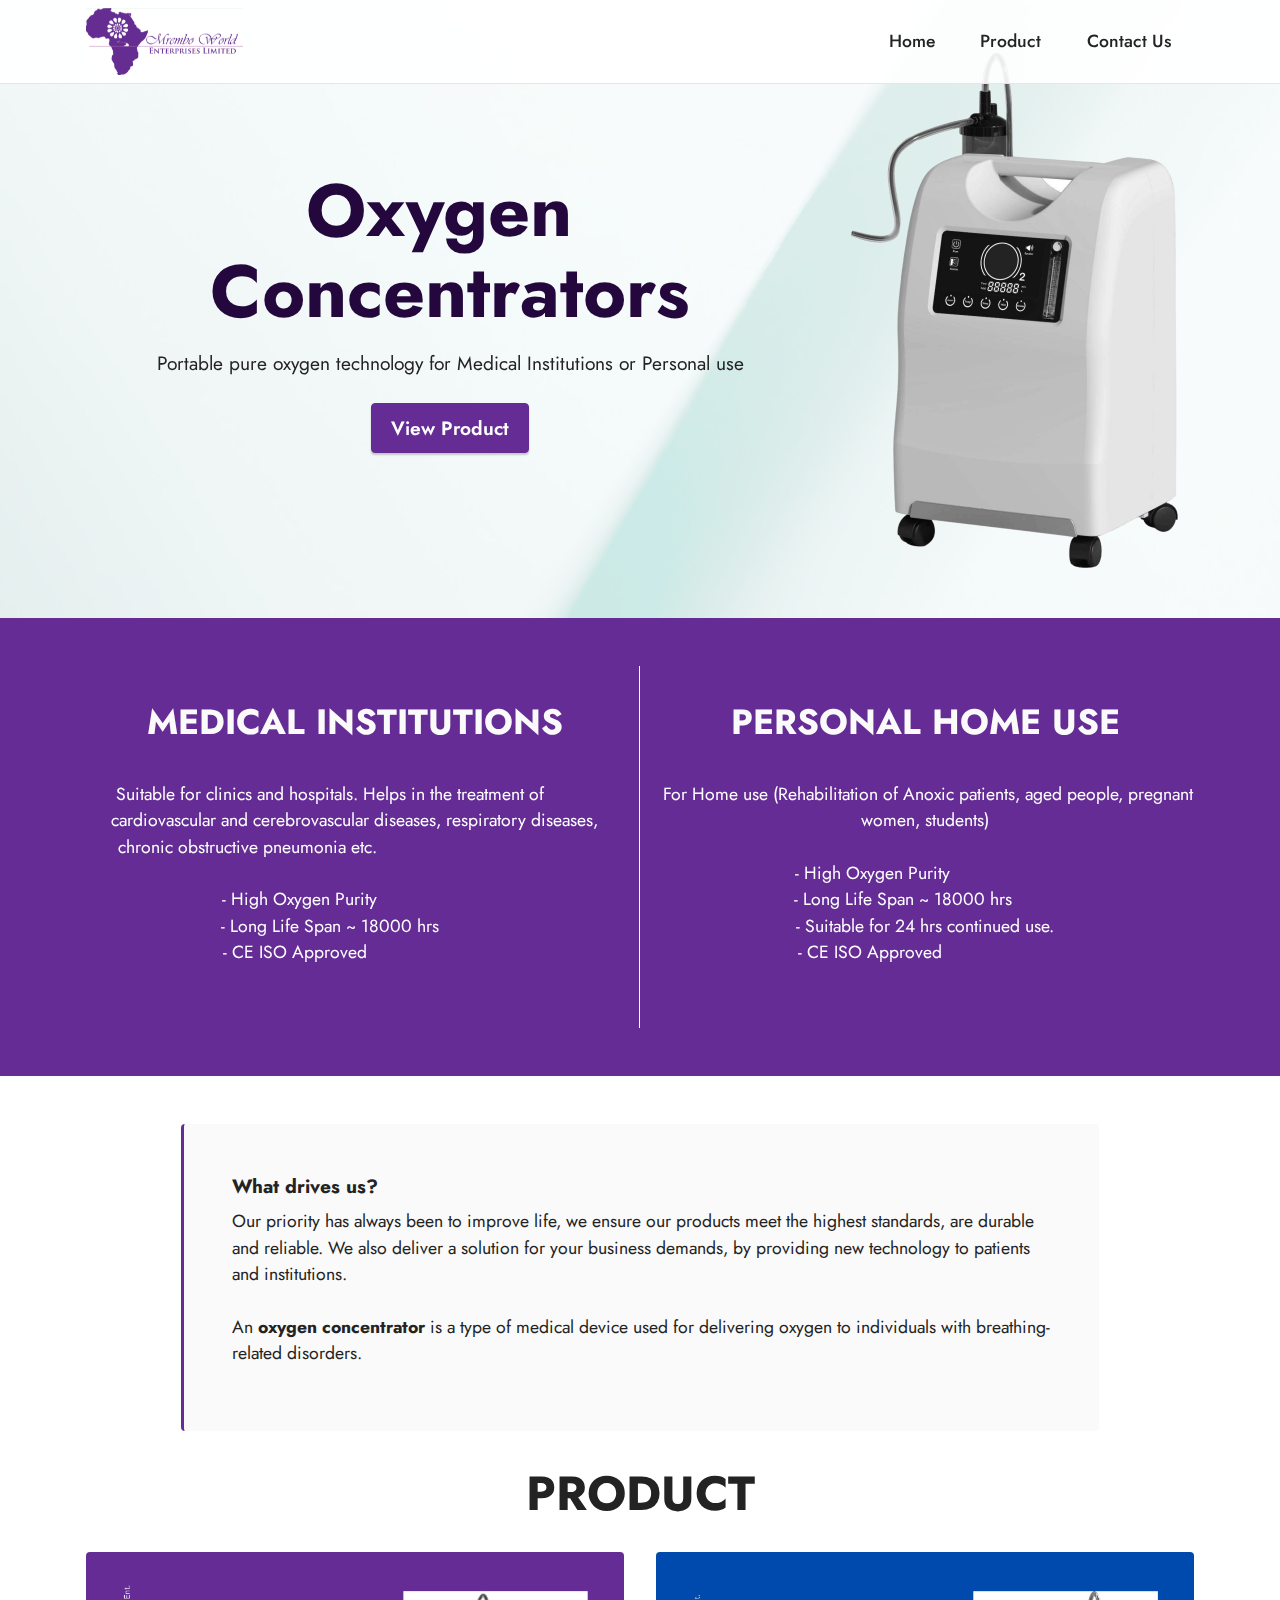
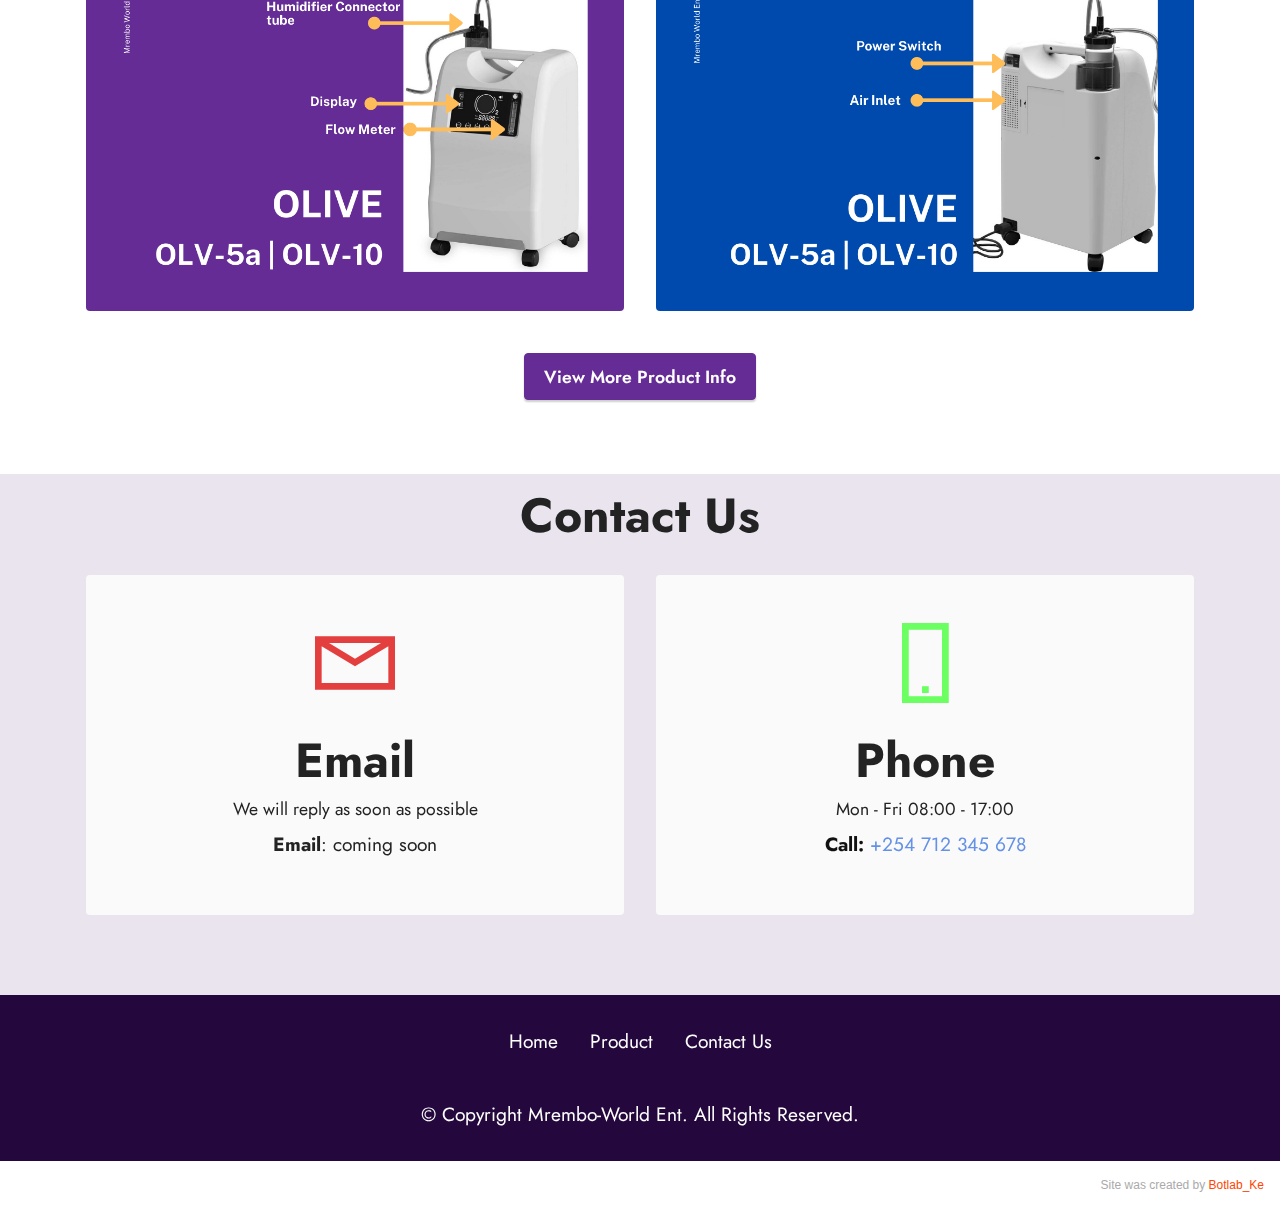
<file: index.html>
<!DOCTYPE html>
<html  >
<head>
  <meta charset="UTF-8">
  <meta http-equiv="X-UA-Compatible" content="IE=edge">
  <meta name="viewport" content="width=device-width, initial-scale=1, minimum-scale=1">
  <link rel="shortcut icon" href="assets/images/cropped-128x135.png" type="image/x-icon">
  <meta name="description" content="An oxygen concentrator is a type of medical device used for delivering oxygen to individuals with breathing-related disorders. Oxygen concentrators filter surrounding air, compressing it to the required density and then delivering purified medical grade oxygen into a pulse-dose delivery system or continuous stream system to the patient.">
  
  
  <title>Home</title>
  <link rel="stylesheet" href="assets/web/assets/mobirise-icons2/mobirise2.css">
  <link rel="stylesheet" href="assets/tether/tether.min.css">
  <link rel="stylesheet" href="assets/bootstrap/css/bootstrap.min.css">
  <link rel="stylesheet" href="assets/bootstrap/css/bootstrap-grid.min.css">
  <link rel="stylesheet" href="assets/bootstrap/css/bootstrap-reboot.min.css">
  <link rel="stylesheet" href="assets/dropdown/css/style.css">
  <link rel="stylesheet" href="assets/socicon/css/styles.css">
  <link rel="stylesheet" href="assets/theme/css/style.css">
  <link rel="preload" href="https://fonts.googleapis.com/css?family=Jost:100,200,300,400,500,600,700,800,900,100i,200i,300i,400i,500i,600i,700i,800i,900i&display=swap" as="style" onload="this.onload=null;this.rel='stylesheet'">
  <noscript><link rel="stylesheet" href="https://fonts.googleapis.com/css?family=Jost:100,200,300,400,500,600,700,800,900,100i,200i,300i,400i,500i,600i,700i,800i,900i&display=swap"></noscript>
  <link rel="preload" as="style" href="assets/mobirise/css/mbr-additional.css"><link rel="stylesheet" href="assets/mobirise/css/mbr-additional.css" type="text/css">
  
  
  
  
</head>
<body>
  
  <section class="menu cid-s48OLK6784" once="menu" id="menu1-h">
    
    <nav class="navbar navbar-dropdown navbar-fixed-top navbar-expand-lg">
        <div class="container">
            <div class="navbar-brand">
                <span class="navbar-logo">
                    <a href="index.html">
                        <img src="assets/images/full-1-284x121.png" alt="Mrembo Enterprise Ltd." style="height: 4.2rem;">
                    </a>
                </span>
                
            </div>
            <button class="navbar-toggler" type="button" data-toggle="collapse" data-target="#navbarSupportedContent" aria-controls="navbarNavAltMarkup" aria-expanded="false" aria-label="Toggle navigation">
                <div class="hamburger">
                    <span></span>
                    <span></span>
                    <span></span>
                    <span></span>
                </div>
            </button>
            <div class="collapse navbar-collapse" id="navbarSupportedContent">
                <ul class="navbar-nav nav-dropdown nav-right" data-app-modern-menu="true"><li class="nav-item"><a class="nav-link link text-black text-primary display-4" href="index.html">Home</a></li>
                    <li class="nav-item"><a class="nav-link link text-black text-primary display-4" href="product.html#features16-x">Product</a></li><li class="nav-item"><a class="nav-link link text-black text-primary display-4" href="index.html#contacts1-o">Contact Us</a></li></ul>
                
                
            </div>
        </div>
    </nav>

</section>
    <style>
        .image-wrapper{
/*            background:red;*/
            animation-duration: 5s;
            animation-delay: 2s;
              animation-iteration-count: infinite;
              animation-fill-mode: forwards;
              animation-timing-function: ease-in-out;
              animation-name: Float;
        }
        @keyframes Float {
          0% { transform: translateY(1%) translateZ(0); }
          25% { transform: translateY(0%) translateZ(0); }
          50% { transform: translateY(-1%) translateZ(0); }
          75% { transform: translateY(0%) translateZ(0); }
          100% { transform: translateY(1%) translateZ(0); }
        }
    </style>

<section class="header11 cid-sErMKy2Tt0 mbr-parallax-background" id="header11-k">

    

    <div class="mbr-overlay" style="opacity: 0.8; background-color: rgb(255, 255, 255);"></div>

    <div class="container">
        <div class="row justify-content-center">
            <div class="col-12 col-md-4 image-wrapper">
                <img class="w-100" src="assets/images/trans-696x1076.png" alt="Oxygen Concetrator">
            </div>
            <div class="col-12 col-md">
                <div class="text-wrapper text-center">
                    <h1 class="mbr-section-title mbr-fonts-style mb-3 display-1"><strong>Oxygen&nbsp;</strong><br><strong>Concentrators</strong></h1>
                    <p class="mbr-text mbr-fonts-style display-7">
                        Portable pure oxygen technology for Medical Institutions or Personal use</p>
                    <div class="mbr-section-btn mt-3"><a class="btn btn-secondary display-7" href="product.html">View Product</a></div>
                </div>
            </div>
        </div>
    </div>
</section>

<section class="info2 cid-sErMTEwjpS" id="info2-l">
    
    
    <div class="align-center container">
        <div class="row justify-content-center">
            <div class="card col-12 col-lg-6">
                <div class="wrapper">
                    <h3 class="mbr-section-title mb-4 mbr-fonts-style display-5"><strong>MEDICAL INSTITUTIONS</strong></h3>
                    <p class="mbr-text mb-4 mbr-fonts-style display-4">Suitable for clinics and hospitals. Helps in the treatment of&nbsp; &nbsp; &nbsp; &nbsp; &nbsp;&nbsp;<br>cardiovascular and cerebrovascular diseases, respiratory diseases, chronic obstructive pneumonia etc.&nbsp; &nbsp; &nbsp; &nbsp; &nbsp; &nbsp; &nbsp; &nbsp; &nbsp; &nbsp; &nbsp; &nbsp; &nbsp;&nbsp; &nbsp; &nbsp; &nbsp; &nbsp; &nbsp; &nbsp; &nbsp; &nbsp;&nbsp;<br><br>- High Oxygen Purity&nbsp; &nbsp; &nbsp; &nbsp; &nbsp; &nbsp; &nbsp; &nbsp; &nbsp; &nbsp; &nbsp;&nbsp;<br>- Long Life Span ~ 18000 hrs&nbsp; &nbsp; &nbsp; &nbsp; &nbsp;&nbsp;<br>- CE ISO Approved&nbsp; &nbsp; &nbsp; &nbsp; &nbsp; &nbsp; &nbsp; &nbsp; &nbsp; &nbsp; &nbsp; &nbsp;&nbsp;</p>
                    
                </div>
            </div>
            <div class="col-12 col-lg-6">
                <div class="wrapper">
                    <h3 class="mbr-section-title mbr-fonts-style mb-4 display-5">
                        <strong>PERSONAL HOME USE</strong></h3>
                    <p class="mbr-text mbr-fonts-style mb-4 display-4">&nbsp;For Home use (Rehabilitation of Anoxic patients, aged people, pregnant women, students)<br><br>- High Oxygen Purity&nbsp; &nbsp; &nbsp; &nbsp; &nbsp; &nbsp; &nbsp; &nbsp; &nbsp; &nbsp; &nbsp;<br>- Long Life Span ~ 18000 hrs&nbsp; &nbsp; &nbsp; &nbsp; &nbsp;<br>- Suitable for 24 hrs continued use.
<br>- CE ISO Approved&nbsp; &nbsp; &nbsp; &nbsp; &nbsp; &nbsp; &nbsp; &nbsp; &nbsp; &nbsp; &nbsp;&nbsp;</p>
                    
                </div>
            </div>
        </div>
    </div>
</section>

<section class="content7 cid-sErMVuG35n" id="content7-m">
    
    <div class="container">
        <div class="row justify-content-center">
            <div class="col-12 col-md-10">
                <blockquote>
                <h5 class="mbr-section-title mbr-fonts-style mb-2 display-7"><strong>What drives us?</strong></h5>
                <p class="mbr-text mbr-fonts-style display-4">Our priority has always been to improve life, we ensure our products meet the highest standards, are durable and reliable. We also deliver a solution for your business demands, by providing new technology to patients and institutions.<br><br>An <strong>oxygen concentrator</strong> is a type of medical device used for delivering oxygen to individuals with breathing-related disorders.<br></p></blockquote>
            </div>
        </div>
    </div>
</section>

<section class="gallery1 cid-sErZdyUBKr" id="gallery1-s">
    
    
    <div class="container">
        <div class="mbr-section-head">
            <h4 class="mbr-section-title mbr-fonts-style align-center mb-0 display-2"><strong>PRODUCT</strong></h4>
            
        </div>
        <div class="row mt-4">
            
            <div class="item features-image сol-12 col-md-6 col-lg-6 active">
                <div class="item-wrapper">
                    <div class="item-img">
                        <a href="product.html#features16-x"><img src="assets/images/1-1000x667.png" data-slide-to="0" alt=""></a>
                    </div>
                    
                    
                </div>
            </div><div class="item features-image сol-12 col-md-6 col-lg-6 active">
                <div class="item-wrapper">
                    <div class="item-img">
                        <a href="product.html#features16-x"><img src="assets/images/2-1000x667.png" data-slide-to="0" alt=""></a>
                    </div>
                    
                    
                </div>
            </div>
            
            
        </div>
    </div>
</section>

<section class="content11 cid-sEsSR4D3Dv" id="content11-t">
    
    <div class="container">
        <div class="row justify-content-center">
            <div class="col-md-12 col-lg-8">
                <div class="mbr-section-btn align-center"><a class="btn btn-secondary display-4" href="product.html">View More Product Info</a></div>
            </div>
        </div>
    </div>
</section>

<section class="contacts1 cid-sErN2ygzbW" id="contacts1-o">

    

    
    <div class="container">
        <div class="mbr-section-head">
            <h3 class="mbr-section-title mbr-fonts-style align-center mb-0 display-2">
                <strong>Contact Us</strong></h3>
            
        </div>
        <div class="row justify-content-center mt-4">
            <div class="card col-12 col-lg-6">
                <div class="card-wrapper">
                    <div class="card-box align-center">
                        <div class="image-wrapper">
                            <span class="mbr-iconfont mobi-mbri-letter mobi-mbri" style="color: rgb(228, 63, 63); fill: rgb(228, 63, 63);"></span>
                        </div>
                        <h4 class="card-title mbr-fonts-style mb-2 display-2">
                            <strong>Email</strong>
                        </h4>
                        <p class="mbr-text mbr-fonts-style mb-2 display-4">
                            We will reply as soon as possible</p>
                        <h5 class="link mbr-fonts-style display-7"><strong>Email</strong>: coming soon</h5>
                    </div>
                </div>
            </div>
            <div class="card col-12 col-lg-6">
                <div class="card-wrapper">
                    <div class="card-box align-center">
                        <div class="image-wrapper">
                            <span class="mbr-iconfont mobi-mbri-mobile-2 mobi-mbri" style="color: rgb(107, 255, 97); fill: rgb(107, 255, 97);"></span>
                        </div>
                        <h4 class="card-title mbr-fonts-style align-center mb-2 display-2">
                            <strong>Phone</strong>
                        </h4>
                        <p class="mbr-text mbr-fonts-style mb-2 display-4">
                            Mon - Fri 08:00 - 17:00</p>
                        <h5 class="link mbr-black mbr-fonts-style display-7">
                            <strong>Call:</strong> <a href="tel:+254712345678" class="text-primary">+254 712 345 678</a></h5>
                    </div>
                </div>
            </div>
        </div>
    </div>
</section>

<section class="footer3 cid-s48P1Icc8J" once="footers" id="footer3-i">

    

    

    <div class="container">
        <div class="media-container-row align-center mbr-white">
            <div class="row row-links">
                <ul class="foot-menu">
                    
                    
                    
                    
                    
                <li class="foot-menu-item mbr-fonts-style display-7">Home</li><li class="foot-menu-item mbr-fonts-style display-7">Product</li><li class="foot-menu-item mbr-fonts-style display-7">Contact Us</li></ul>
            </div>
            
            <div class="row row-copirayt">
                <p class="mbr-text mb-0 mbr-fonts-style mbr-white align-center display-7">
                    <br>© Copyright Mrembo-World Ent. All Rights Reserved.<br>
                </p>
            </div>
        </div>
    </div>
</section>
    <section style="background-color: #fff; font-family: -apple-system, BlinkMacSystemFont, 'Segoe UI', 'Roboto', 'Helvetica Neue', Arial, sans-serif; color:#aaa; font-size:12px; padding: 0; align-items: center; display: flex;"><a href="https://mobirise.site/b" style="flex: 1 1; height: 3rem; padding-left: 1rem;"></a><p style="flex: 0 0 auto; margin:0; padding-right:1rem;">Site was <a href="https://botlab.biz" style="color:#aaa;" target="_blank">created by <span style="color: orangered">Botlab_Ke</span></a></p></section>
    
    <script src="assets/web/assets/jquery/jquery.min.js"></script>  <script src="assets/popper/popper.min.js"></script>  <script src="assets/tether/tether.min.js"></script>  <script src="assets/bootstrap/js/bootstrap.min.js"></script>  <script src="assets/smoothscroll/smooth-scroll.js"></script>  <script src="assets/dropdown/js/nav-dropdown.js"></script>  <script src="assets/dropdown/js/navbar-dropdown.js"></script>  <script src="assets/touchswipe/jquery.touch-swipe.min.js"></script>  <script src="assets/parallax/jarallax.min.js"></script>  <script src="assets/theme/js/script.js"></script>  
  
  
</body>
</html>
</file>
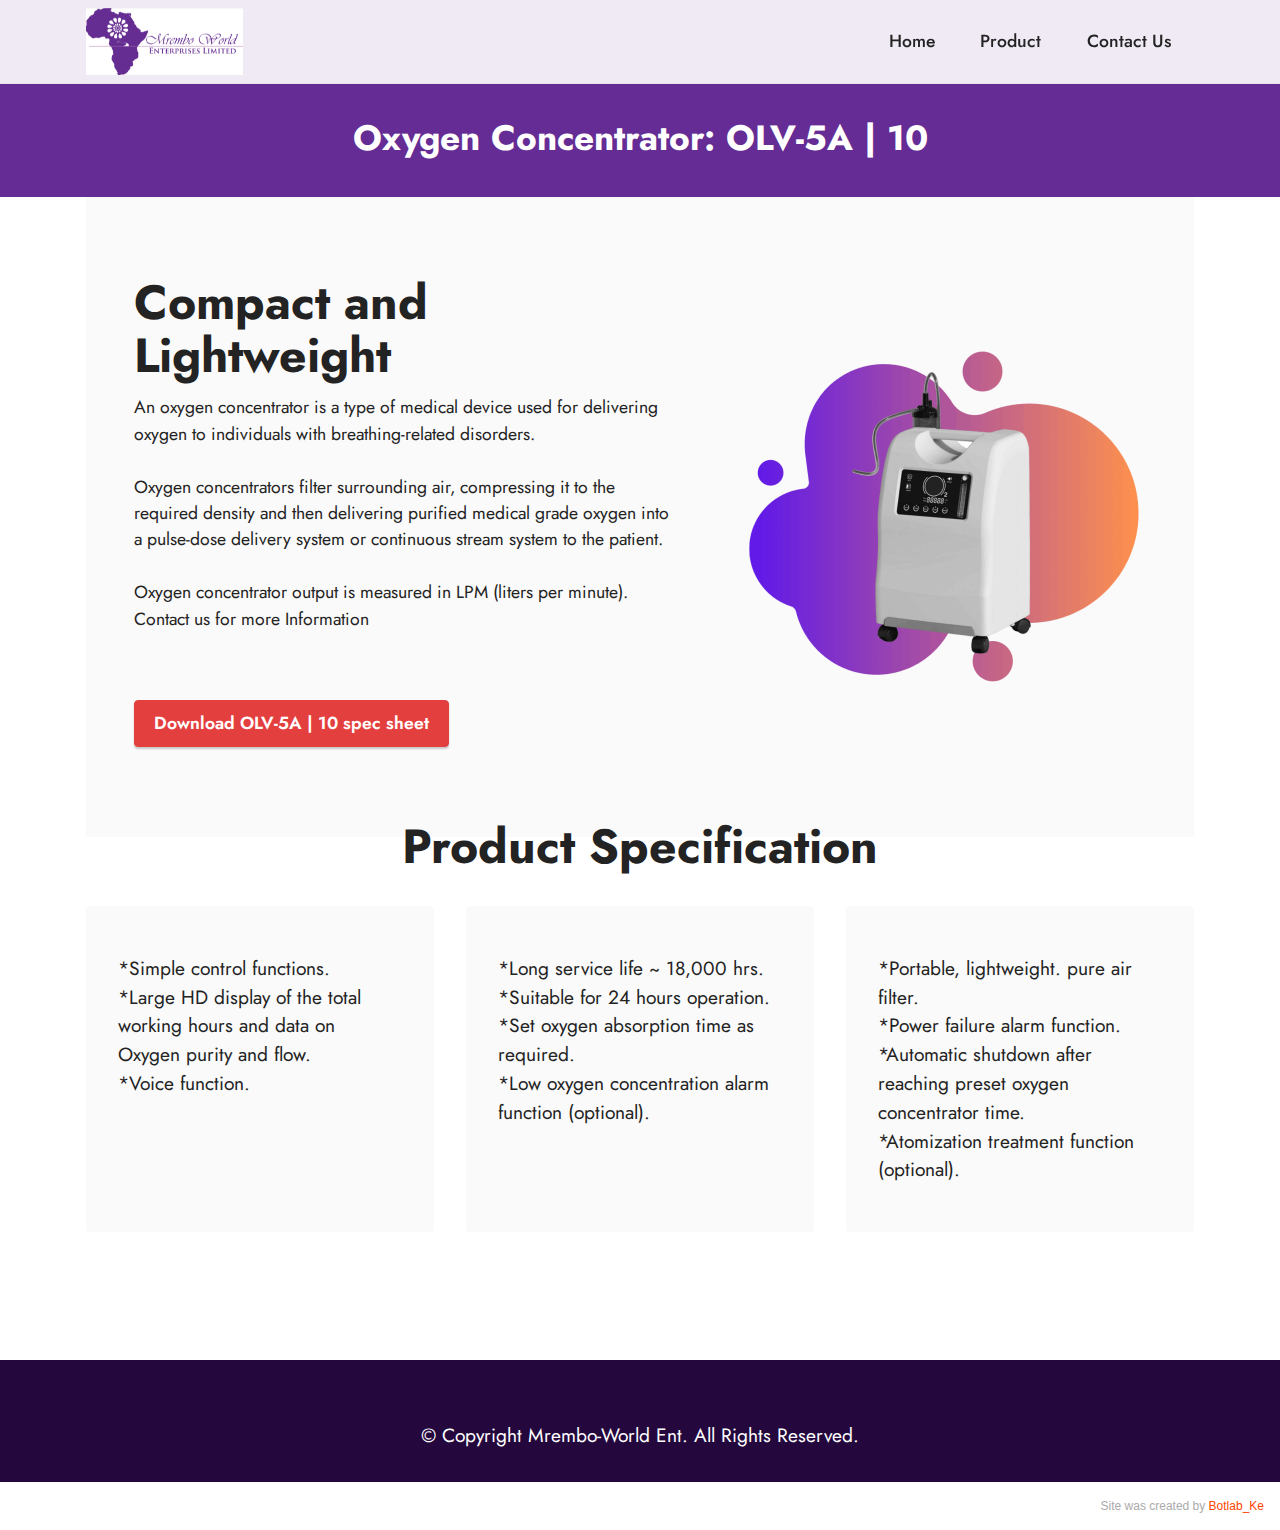
<file: product.html>
<!DOCTYPE html>
<html  >
<head>
  <meta charset="UTF-8">
  <meta http-equiv="X-UA-Compatible" content="IE=edge">
  <meta name="viewport" content="width=device-width, initial-scale=1, minimum-scale=1">
  <link rel="shortcut icon" href="assets/images/cropped-128x135.png" type="image/x-icon">
  <meta name="description" content="An oxygen concentrator is a type of medical device used for delivering oxygen to individuals with breathing-related disorders.Oxygen concentrators filter surrounding air, compressing it to the required density and then delivering purified medical grade oxygen into a pulse-dose delivery system or continuous stream system to the patient.">
  
  
  <title>product</title>
  <link rel="stylesheet" href="assets/tether/tether.min.css">
  <link rel="stylesheet" href="assets/bootstrap/css/bootstrap.min.css">
  <link rel="stylesheet" href="assets/bootstrap/css/bootstrap-grid.min.css">
  <link rel="stylesheet" href="assets/bootstrap/css/bootstrap-reboot.min.css">
  <link rel="stylesheet" href="assets/dropdown/css/style.css">
  <link rel="stylesheet" href="assets/socicon/css/styles.css">
  <link rel="stylesheet" href="assets/theme/css/style.css">
  <link rel="preload" href="https://fonts.googleapis.com/css?family=Jost:100,200,300,400,500,600,700,800,900,100i,200i,300i,400i,500i,600i,700i,800i,900i&display=swap" as="style" onload="this.onload=null;this.rel='stylesheet'">
  <noscript><link rel="stylesheet" href="https://fonts.googleapis.com/css?family=Jost:100,200,300,400,500,600,700,800,900,100i,200i,300i,400i,500i,600i,700i,800i,900i&display=swap"></noscript>
  <link rel="preload" as="style" href="assets/mobirise/css/mbr-additional.css"><link rel="stylesheet" href="assets/mobirise/css/mbr-additional.css" type="text/css">
  
  
  
  
</head>
<body>
  
  <section class="menu cid-s48OLK6784" once="menu" id="menu1-u">
    
    <nav class="navbar navbar-dropdown navbar-fixed-top navbar-expand-lg">
        <div class="container">
            <div class="navbar-brand">
                <span class="navbar-logo">
                    <a href="index.html">
                        <img src="assets/images/full-1-284x121.png" alt="Mrembo Enterprise Ltd." style="height: 4.2rem;">
                    </a>
                </span>
                
            </div>
            <button class="navbar-toggler" type="button" data-toggle="collapse" data-target="#navbarSupportedContent" aria-controls="navbarNavAltMarkup" aria-expanded="false" aria-label="Toggle navigation">
                <div class="hamburger">
                    <span></span>
                    <span></span>
                    <span></span>
                    <span></span>
                </div>
            </button>
            <div class="collapse navbar-collapse" id="navbarSupportedContent">
                <ul class="navbar-nav nav-dropdown nav-right" data-app-modern-menu="true"><li class="nav-item"><a class="nav-link link text-black text-primary display-4" href="index.html">Home</a></li>
                    <li class="nav-item"><a class="nav-link link text-black text-primary display-4" href="page1.html#features16-x">Product</a></li><li class="nav-item"><a class="nav-link link text-black text-primary display-4" href="index.html#contacts1-o">Contact Us</a></li></ul>
                
                
            </div>
        </div>
    </nav>

</section>

<section class="content4 cid-sEt36pTpYJ" id="content4-11">
    
    
    <div class="container">
        <div class="row justify-content-center">
            <div class="title col-md-12 col-lg-10">
                <h3 class="mbr-section-title mbr-fonts-style align-center mb-4 display-5">
                    <strong>Oxygen Concentrator: OLV-5A | 10</strong></h3>
                
                
            </div>
        </div>
    </div>
</section>

<section class="features15 cid-sEsY1irvNW" id="features16-x">

    

    
    <div class="container">
        <div class="content-wrapper">
            <div class="row align-items-center">
                <div class="col-12 col-lg">
                    <div class="text-wrapper">
                        <h6 class="card-title mbr-fonts-style display-2">
                            <strong>Compact and Lightweight</strong></h6>
                        <p class="mbr-text mbr-fonts-style mb-4 display-4">An oxygen concentrator is a type of medical device used for delivering oxygen to individuals with breathing-related disorders.&nbsp;<br><br>Oxygen concentrators filter surrounding air, compressing it to the required density and then delivering purified medical grade oxygen into a pulse-dose delivery system or continuous stream system to the patient.<br><br>Oxygen concentrator output is measured in LPM (liters per minute). Contact us for more Information<br><br></p>
                        <div class="mbr-section-btn mt-3"><a class="btn btn-danger display-4" target="_blank" href="assets/files/OLV-5A-OLV-10UserManualEnglish.pdf">Download OLV-5A | 10 spec sheet</a></div>
                    </div>
                </div>
                
    <style>
        .dexo{
/*            background:red;*/
            animation-duration: 5s;
            animation-delay: 1s;
              animation-iteration-count: infinite;
              animation-fill-mode: forwards;
              animation-timing-function: ease-in-out;
              animation-name: Float;
        }
        @keyframes Float {
          0% { transform: translateY(1%) translateZ(0); }
          25% { transform: translateY(0%) translateZ(0); }
          50% { transform: translateY(-1%) translateZ(0); }
          75% { transform: translateY(0%) translateZ(0); }
          100% { transform: translateY(1%) translateZ(0); }
        }
    </style>
                
                <div class="col-12 col-lg-5">
                    <div class="image-wrapper dexo">
                        <img src="assets/images/untitled-design-806x806.png" alt="Mrembo World">
                    </div>
                </div>
            </div>
        </div>
    </div>
</section>

<section class="features3 cid-sEsYmyYobn" id="features3-z">
    
    
    <div class="container" style="margin-top: -5%;">
        <div class="mbr-section-head">
            <h4 class="mbr-section-title mbr-fonts-style align-center mb-0 display-2">
                <strong>Product Specification</strong></h4>
            
        </div>
        <div class="row mt-4">
            <div class="item features-image сol-12 col-md-6 col-lg-4 active">
                <div class="item-wrapper">
<!--
                    <div class="item-img">
                        <img src="assets/images/untitled-design-806x806.png" alt="" data-slide-to="0">
                    </div>
-->
                    <div class="item-content">
                        
                        
                        <p class="mbr-text mbr-fonts-style mt-3 display-7">*Simple control functions.<br>*Large HD display of the total working hours and data on Oxygen purity and flow.<br>*Voice function.</p>
                    </div>
                    
                </div>
            </div><div class="item features-image сol-12 col-md-6 col-lg-4">
                <div class="item-wrapper">
<!--
                    <div class="item-img">
                        <img src="assets/images/untitled-design-806x806.png" alt="" data-slide-to="1">
                    </div>
-->
                    <div class="item-content">
                        
                        
                        <p class="mbr-text mbr-fonts-style mt-3 display-7">*Long service life ~ 18,000 hrs.<br>*Suitable for 24 hours operation.<br>*Set oxygen absorption time as required.<br>*Low oxygen concentration alarm function (optional).<br></p>
                    </div>
                    
                </div>
            </div>
            <div class="item features-image сol-12 col-md-6 col-lg-4">
                <div class="item-wrapper">
<!--
                    <div class="item-img">
                        <img src="assets/images/untitled-design-806x806.png" alt="" data-slide-to="2">
                    </div>
-->
                    <div class="item-content">
                        
                        
                        <p class="mbr-text mbr-fonts-style mt-3 display-7">*Portable, lightweight. pure air filter.<br>*Power failure alarm function.<br>*Automatic shutdown after reaching preset oxygen concentrator time.<br>*Atomization treatment function (optional).<br></p>
                    </div>
                    
                </div>
            </div>
            
        </div>
    </div>
</section>

<section class="footer3 cid-s48P1Icc8J" once="footers" id="footer3-v">

    

    

    <div class="container">
        <div class="media-container-row align-center mbr-white">
            
            
            <div class="row row-copirayt">
                <p class="mbr-text mb-0 mbr-fonts-style mbr-white align-center display-7">
                    <br>© Copyright Mrembo-World Ent. All Rights Reserved.<br>
                </p>
            </div>
        </div>
    </div>
</section>
     <section style="background-color: #fff; font-family: -apple-system, BlinkMacSystemFont, 'Segoe UI', 'Roboto', 'Helvetica Neue', Arial, sans-serif; color:#aaa; font-size:12px; padding: 0; align-items: center; display: flex;"><a href="https://mobirise.site/b" style="flex: 1 1; height: 3rem; padding-left: 1rem;"></a><p style="flex: 0 0 auto; margin:0; padding-right:1rem;">Site was <a href="https://botlab.biz" style="color:#aaa;" target="_blank">created by <span style="color: orangered">Botlab_Ke</span></a></p></section>
    
    <script src="assets/web/assets/jquery/jquery.min.js"></script>  <script src="assets/popper/popper.min.js"></script>  <script src="assets/tether/tether.min.js"></script>  <script src="assets/bootstrap/js/bootstrap.min.js"></script>  <script src="assets/smoothscroll/smooth-scroll.js"></script>  <script src="assets/dropdown/js/nav-dropdown.js"></script>  <script src="assets/dropdown/js/navbar-dropdown.js"></script>  <script src="assets/touchswipe/jquery.touch-swipe.min.js"></script>  <script src="assets/theme/js/script.js"></script>  
  
  
</body>
</html>
</file>
<file: assets/web/assets/mobirise-icons2/mobirise2.css>
@font-face {
  font-family: 'Moririse2';
  font-display: swap;
  src:  url('mobirise2.eot?f2bix4');
  src:  url('mobirise2.eot?f2bix4#iefix') format('embedded-opentype'),
    url('mobirise2.ttf?f2bix4') format('truetype'),
    url('mobirise2.woff?f2bix4') format('woff'),
    url('mobirise2.svg?f2bix4#mobirise2') format('svg');
  font-weight: normal;
  font-style: normal;
}

[class^="mobi-"], [class*=" mobi-"] {
  /* use !important to prevent issues with browser extensions that change fonts */
  font-family: 'Moririse2' !important;
  speak: none;
  font-style: normal;
  font-weight: normal;
  font-variant: normal;
  text-transform: none;
  line-height: 1;

  /* Better Font Rendering =========== */
  -webkit-font-smoothing: antialiased;
  -moz-osx-font-smoothing: grayscale;
}

.mobi-mbri-add-submenu:before {
  content: "\e900";
}
.mobi-mbri-alert:before {
  content: "\e901";
}
.mobi-mbri-align-center:before {
  content: "\e902";
}
.mobi-mbri-align-justify:before {
  content: "\e903";
}
.mobi-mbri-align-left:before {
  content: "\e904";
}
.mobi-mbri-align-right:before {
  content: "\e905";
}
.mobi-mbri-android:before {
  content: "\e906";
}
.mobi-mbri-apple:before {
  content: "\e907";
}
.mobi-mbri-arrow-down:before {
  content: "\e908";
}
.mobi-mbri-arrow-next:before {
  content: "\e909";
}
.mobi-mbri-arrow-prev:before {
  content: "\e90a";
}
.mobi-mbri-arrow-up:before {
  content: "\e90b";
}
.mobi-mbri-bold:before {
  content: "\e90c";
}
.mobi-mbri-bookmark:before {
  content: "\e90d";
}
.mobi-mbri-bootstrap:before {
  content: "\e90e";
}
.mobi-mbri-briefcase:before {
  content: "\e90f";
}
.mobi-mbri-browse:before {
  content: "\e910";
}
.mobi-mbri-bulleted-list:before {
  content: "\e911";
}
.mobi-mbri-calendar:before {
  content: "\e912";
}
.mobi-mbri-camera:before {
  content: "\e913";
}
.mobi-mbri-cart-add:before {
  content: "\e914";
}
.mobi-mbri-cart-full:before {
  content: "\e915";
}
.mobi-mbri-cash:before {
  content: "\e916";
}
.mobi-mbri-change-style:before {
  content: "\e917";
}
.mobi-mbri-chat:before {
  content: "\e918";
}
.mobi-mbri-clock:before {
  content: "\e919";
}
.mobi-mbri-close:before {
  content: "\e91a";
}
.mobi-mbri-cloud:before {
  content: "\e91b";
}
.mobi-mbri-code:before {
  content: "\e91c";
}
.mobi-mbri-contact-form:before {
  content: "\e91d";
}
.mobi-mbri-credit-card:before {
  content: "\e91e";
}
.mobi-mbri-cursor-click:before {
  content: "\e91f";
}
.mobi-mbri-cust-feedback:before {
  content: "\e920";
}
.mobi-mbri-database:before {
  content: "\e921";
}
.mobi-mbri-delivery:before {
  content: "\e922";
}
.mobi-mbri-desktop:before {
  content: "\e923";
}
.mobi-mbri-devices:before {
  content: "\e924";
}
.mobi-mbri-down:before {
  content: "\e925";
}
.mobi-mbri-download-2:before {
  content: "\e926";
}
.mobi-mbri-download:before {
  content: "\e927";
}
.mobi-mbri-drag-n-drop-2:before {
  content: "\e928";
}
.mobi-mbri-drag-n-drop:before {
  content: "\e929";
}
.mobi-mbri-edit-2:before {
  content: "\e92a";
}
.mobi-mbri-edit:before {
  content: "\e92b";
}
.mobi-mbri-error:before {
  content: "\e92c";
}
.mobi-mbri-extension:before {
  content: "\e92d";
}
.mobi-mbri-features:before {
  content: "\e92e";
}
.mobi-mbri-file:before {
  content: "\e92f";
}
.mobi-mbri-flag:before {
  content: "\e930";
}
.mobi-mbri-folder:before {
  content: "\e931";
}
.mobi-mbri-gift:before {
  content: "\e932";
}
.mobi-mbri-github:before {
  content: "\e933";
}
.mobi-mbri-globe-2:before {
  content: "\e934";
}
.mobi-mbri-globe:before {
  content: "\e935";
}
.mobi-mbri-growing-chart:before {
  content: "\e936";
}
.mobi-mbri-hearth:before {
  content: "\e937";
}
.mobi-mbri-help:before {
  content: "\e938";
}
.mobi-mbri-home:before {
  content: "\e939";
}
.mobi-mbri-hot-cup:before {
  content: "\e93a";
}
.mobi-mbri-idea:before {
  content: "\e93b";
}
.mobi-mbri-image-gallery:before {
  content: "\e93c";
}
.mobi-mbri-image-slider:before {
  content: "\e93d";
}
.mobi-mbri-info:before {
  content: "\e93e";
}
.mobi-mbri-italic:before {
  content: "\e93f";
}
.mobi-mbri-key:before {
  content: "\e940";
}
.mobi-mbri-laptop:before {
  content: "\e941";
}
.mobi-mbri-layers:before {
  content: "\e942";
}
.mobi-mbri-left-right:before {
  content: "\e943";
}
.mobi-mbri-left:before {
  content: "\e944";
}
.mobi-mbri-letter:before {
  content: "\e945";
}
.mobi-mbri-like:before {
  content: "\e946";
}
.mobi-mbri-link:before {
  content: "\e947";
}
.mobi-mbri-lock:before {
  content: "\e948";
}
.mobi-mbri-login:before {
  content: "\e949";
}
.mobi-mbri-logout:before {
  content: "\e94a";
}
.mobi-mbri-magic-stick:before {
  content: "\e94b";
}
.mobi-mbri-map-pin:before {
  content: "\e94c";
}
.mobi-mbri-menu:before {
  content: "\e94d";
}
.mobi-mbri-mobile-2:before {
  content: "\e94e";
}
.mobi-mbri-mobile-horizontal:before {
  content: "\e94f";
}
.mobi-mbri-mobile:before {
  content: "\e950";
}
.mobi-mbri-mobirise:before {
  content: "\e951";
}
.mobi-mbri-more-horizontal:before {
  content: "\e952";
}
.mobi-mbri-more-vertical:before {
  content: "\e953";
}
.mobi-mbri-music:before {
  content: "\e954";
}
.mobi-mbri-new-file:before {
  content: "\e955";
}
.mobi-mbri-numbered-list:before {
  content: "\e956";
}
.mobi-mbri-opened-folder:before {
  content: "\e957";
}
.mobi-mbri-pages:before {
  content: "\e958";
}
.mobi-mbri-paper-plane:before {
  content: "\e959";
}
.mobi-mbri-paperclip:before {
  content: "\e95a";
}
.mobi-mbri-phone:before {
  content: "\e95b";
}
.mobi-mbri-photo:before {
  content: "\e95c";
}
.mobi-mbri-photos:before {
  content: "\e95d";
}
.mobi-mbri-pin:before {
  content: "\e95e";
}
.mobi-mbri-play:before {
  content: "\e95f";
}
.mobi-mbri-plus:before {
  content: "\e960";
}
.mobi-mbri-preview:before {
  content: "\e961";
}
.mobi-mbri-print:before {
  content: "\e962";
}
.mobi-mbri-protect:before {
  content: "\e963";
}
.mobi-mbri-question:before {
  content: "\e964";
}
.mobi-mbri-quote-left:before {
  content: "\e965";
}
.mobi-mbri-quote-right:before {
  content: "\e966";
}
.mobi-mbri-redo:before {
  content: "\e967";
}
.mobi-mbri-refresh:before {
  content: "\e968";
}
.mobi-mbri-responsive-2:before {
  content: "\e969";
}
.mobi-mbri-responsive:before {
  content: "\e96a";
}
.mobi-mbri-right:before {
  content: "\e96b";
}
.mobi-mbri-rocket:before {
  content: "\e96c";
}
.mobi-mbri-sad-face:before {
  content: "\e96d";
}
.mobi-mbri-sale:before {
  content: "\e96e";
}
.mobi-mbri-save:before {
  content: "\e96f";
}
.mobi-mbri-search:before {
  content: "\e970";
}
.mobi-mbri-setting-2:before {
  content: "\e971";
}
.mobi-mbri-setting-3:before {
  content: "\e972";
}
.mobi-mbri-setting:before {
  content: "\e973";
}
.mobi-mbri-share:before {
  content: "\e974";
}
.mobi-mbri-shopping-bag:before {
  content: "\e975";
}
.mobi-mbri-shopping-basket:before {
  content: "\e976";
}
.mobi-mbri-shopping-cart:before {
  content: "\e977";
}
.mobi-mbri-sites:before {
  content: "\e978";
}
.mobi-mbri-smile-face:before {
  content: "\e979";
}
.mobi-mbri-speed:before {
  content: "\e97a";
}
.mobi-mbri-star:before {
  content: "\e97b";
}
.mobi-mbri-success:before {
  content: "\e97c";
}
.mobi-mbri-sun:before {
  content: "\e97d";
}
.mobi-mbri-sun2:before {
  content: "\e97e";
}
.mobi-mbri-tablet-vertical:before {
  content: "\e97f";
}
.mobi-mbri-tablet:before {
  content: "\e980";
}
.mobi-mbri-target:before {
  content: "\e981";
}
.mobi-mbri-timer:before {
  content: "\e982";
}
.mobi-mbri-to-ftp:before {
  content: "\e983";
}
.mobi-mbri-to-local-drive:before {
  content: "\e984";
}
.mobi-mbri-touch-swipe:before {
  content: "\e985";
}
.mobi-mbri-touch:before {
  content: "\e986";
}
.mobi-mbri-trash:before {
  content: "\e987";
}
.mobi-mbri-underline:before {
  content: "\e988";
}
.mobi-mbri-undo:before {
  content: "\e989";
}
.mobi-mbri-unlink:before {
  content: "\e98a";
}
.mobi-mbri-unlock:before {
  content: "\e98b";
}
.mobi-mbri-up-down:before {
  content: "\e98c";
}
.mobi-mbri-up:before {
  content: "\e98d";
}
.mobi-mbri-update:before {
  content: "\e98e";
}
.mobi-mbri-upload-2:before {
  content: "\e98f";
}
.mobi-mbri-upload:before {
  content: "\e990";
}
.mobi-mbri-user-2:before {
  content: "\e991";
}
.mobi-mbri-user:before {
  content: "\e992";
}
.mobi-mbri-users:before {
  content: "\e993";
}
.mobi-mbri-video-play:before {
  content: "\e994";
}
.mobi-mbri-video:before {
  content: "\e995";
}
.mobi-mbri-watch:before {
  content: "\e996";
}
.mobi-mbri-website-theme-2:before {
  content: "\e997";
}
.mobi-mbri-website-theme:before {
  content: "\e998";
}
.mobi-mbri-wifi:before {
  content: "\e999";
}
.mobi-mbri-windows:before {
  content: "\e99a";
}
.mobi-mbri-zoom-in:before {
  content: "\e99b";
}
.mobi-mbri-zoom-out:before {
  content: "\e99c";
}
</file>
<file: assets/dropdown/css/style.css>
.navbar-dropdown {
  left: 0;
  padding: 0;
  position: absolute;
  right: 0;
  top: 0;
  transition: all 0.45s ease;
  z-index: 1030;
  background: #282828; }
  .navbar-dropdown .navbar-logo {
    margin-right: 0.8rem;
    transition: margin 0.3s ease-in-out;
    vertical-align: middle; }
    .navbar-dropdown .navbar-logo img {
      height: 3.125rem;
      transition: all 0.3s ease-in-out; }
    .navbar-dropdown .navbar-logo.mbr-iconfont {
      font-size: 3.125rem;
      line-height: 3.125rem; }
  .navbar-dropdown .navbar-caption {
    font-weight: 700;
    white-space: normal;
    vertical-align: -4px;
    line-height: 3.125rem !important; }
    .navbar-dropdown .navbar-caption, .navbar-dropdown .navbar-caption:hover {
      color: inherit;
      text-decoration: none; }
  .navbar-dropdown .mbr-iconfont + .navbar-caption {
    vertical-align: -1px; }
  .navbar-dropdown.navbar-fixed-top {
    position: fixed; }
  .navbar-dropdown .navbar-brand span {
    vertical-align: -4px; }
  .navbar-dropdown.bg-color.transparent {
    background: none; }
  .navbar-dropdown.navbar-short .navbar-brand {
    padding: 0.625rem 0; }
    .navbar-dropdown.navbar-short .navbar-brand span {
      vertical-align: -1px; }
  .navbar-dropdown.navbar-short .navbar-caption {
    line-height: 2.375rem !important;
    vertical-align: -2px; }
  .navbar-dropdown.navbar-short .navbar-logo {
    margin-right: 0.5rem; }
    .navbar-dropdown.navbar-short .navbar-logo img {
      height: 2.375rem; }
    .navbar-dropdown.navbar-short .navbar-logo.mbr-iconfont {
      font-size: 2.375rem;
      line-height: 2.375rem; }
  .navbar-dropdown.navbar-short .mbr-table-cell {
    height: 3.625rem; }
  .navbar-dropdown .navbar-close {
    left: 0.6875rem;
    position: fixed;
    top: 0.75rem;
    z-index: 1000; }
  .navbar-dropdown .hamburger-icon {
    content: "";
    display: inline-block;
    vertical-align: middle;
    width: 16px;
    -webkit-box-shadow: 0 -6px 0 1px #282828,0 0 0 1px #282828,0 6px 0 1px #282828;
    -moz-box-shadow: 0 -6px 0 1px #282828,0 0 0 1px #282828,0 6px 0 1px #282828;
    box-shadow: 0 -6px 0 1px #282828,0 0 0 1px #282828,0 6px 0 1px #282828; }

.dropdown-menu .dropdown-toggle[data-toggle="dropdown-submenu"]::after {
  border-bottom: 0.35em solid transparent;
  border-left: 0.35em solid;
  border-right: 0;
  border-top: 0.35em solid transparent;
  margin-left: 0.3rem; }

.dropdown-menu .dropdown-item:focus {
  outline: 0; }

.nav-dropdown {
  font-size: 0.75rem;
  font-weight: 500;
  height: auto !important; }
  .nav-dropdown .nav-btn {
    padding-left: 1rem; }
  .nav-dropdown .link {
    margin: .667em 1.667em;
    font-weight: 500;
    padding: 0;
    transition: color .2s ease-in-out; }
    .nav-dropdown .link.dropdown-toggle {
      margin-right: 2.583em; }
      .nav-dropdown .link.dropdown-toggle::after {
        margin-left: .25rem;
        border-top: 0.35em solid;
        border-right: 0.35em solid transparent;
        border-left: 0.35em solid transparent;
        border-bottom: 0; }
      .nav-dropdown .link.dropdown-toggle[aria-expanded="true"] {
        margin: 0;
        padding: 0.667em 3.263em  0.667em 1.667em; }
  .nav-dropdown .link::after,
  .nav-dropdown .dropdown-item::after {
    color: inherit; }
  .nav-dropdown .btn {
    font-size: 0.75rem;
    font-weight: 700;
    letter-spacing: 0;
    margin-bottom: 0;
    padding-left: 1.25rem;
    padding-right: 1.25rem; }
  .nav-dropdown .dropdown-menu {
    border-radius: 0;
    border: 0;
    left: 0;
    margin: 0;
    padding-bottom: 1.25rem;
    padding-top: 1.25rem;
    position: relative; }
  .nav-dropdown .dropdown-submenu {
    margin-left: 0.125rem;
    top: 0; }
  .nav-dropdown .dropdown-item {
    font-weight: 500;
    line-height: 2;
    padding: 0.3846em 4.615em 0.3846em 1.5385em;
    position: relative;
    transition: color .2s ease-in-out, background-color .2s ease-in-out; }
    .nav-dropdown .dropdown-item::after {
      margin-top: -0.3077em;
      position: absolute;
      right: 1.1538em;
      top: 50%; }
    .nav-dropdown .dropdown-item:focus, .nav-dropdown .dropdown-item:hover {
      background: none; }

@media (max-width: 767px) {
  .nav-dropdown.navbar-toggleable-sm {
    bottom: 0;
    display: none;
    left: 0;
    overflow-x: hidden;
    position: fixed;
    top: 0;
    transform: translateX(-100%);
    -ms-transform: translateX(-100%);
    -webkit-transform: translateX(-100%);
    width: 18.75rem;
    z-index: 999; } }
.nav-dropdown.navbar-toggleable-xl {
  bottom: 0;
  display: none;
  left: 0;
  overflow-x: hidden;
  position: fixed;
  top: 0;
  transform: translateX(-100%);
  -ms-transform: translateX(-100%);
  -webkit-transform: translateX(-100%);
  width: 18.75rem;
  z-index: 999; }

.nav-dropdown-sm {
  display: block !important;
  overflow-x: hidden;
  overflow: auto;
  padding-top: 3.875rem; }
  .nav-dropdown-sm::after {
    content: "";
    display: block;
    height: 3rem;
    width: 100%; }
  .nav-dropdown-sm.collapse.in ~ .navbar-close {
    display: block !important; }
  .nav-dropdown-sm.collapsing, .nav-dropdown-sm.collapse.in {
    transform: translateX(0);
    -ms-transform: translateX(0);
    -webkit-transform: translateX(0);
    transition: all 0.25s ease-out;
    -webkit-transition: all 0.25s ease-out;
    background: #282828; }
  .nav-dropdown-sm.collapsing[aria-expanded="false"] {
    transform: translateX(-100%);
    -ms-transform: translateX(-100%);
    -webkit-transform: translateX(-100%); }
  .nav-dropdown-sm .nav-item {
    display: block;
    margin-left: 0 !important;
    padding-left: 0; }
  .nav-dropdown-sm .link,
  .nav-dropdown-sm .dropdown-item {
    border-top: 1px dotted rgba(255, 255, 255, 0.1);
    font-size: 0.8125rem;
    line-height: 1.6;
    margin: 0 !important;
    padding: 0.875rem 2.4rem 0.875rem 1.5625rem !important;
    position: relative;
    white-space: normal; }
    .nav-dropdown-sm .link:focus, .nav-dropdown-sm .link:hover,
    .nav-dropdown-sm .dropdown-item:focus,
    .nav-dropdown-sm .dropdown-item:hover {
      background: rgba(0, 0, 0, 0.2) !important;
      color: #c0a375; }
  .nav-dropdown-sm .nav-btn {
    position: relative;
    padding: 1.5625rem 1.5625rem 0 1.5625rem; }
    .nav-dropdown-sm .nav-btn::before {
      border-top: 1px dotted rgba(255, 255, 255, 0.1);
      content: "";
      left: 0;
      position: absolute;
      top: 0;
      width: 100%; }
    .nav-dropdown-sm .nav-btn + .nav-btn {
      padding-top: 0.625rem; }
      .nav-dropdown-sm .nav-btn + .nav-btn::before {
        display: none; }
  .nav-dropdown-sm .btn {
    padding: 0.625rem 0; }
  .nav-dropdown-sm .dropdown-toggle[data-toggle="dropdown-submenu"]::after {
    margin-left: .25rem;
    border-top: 0.35em solid;
    border-right: 0.35em solid transparent;
    border-left: 0.35em solid transparent;
    border-bottom: 0; }
  .nav-dropdown-sm .dropdown-toggle[data-toggle="dropdown-submenu"][aria-expanded="true"]::after {
    border-top: 0;
    border-right: 0.35em solid transparent;
    border-left: 0.35em solid transparent;
    border-bottom: 0.35em solid; }
  .nav-dropdown-sm .dropdown-menu {
    margin: 0;
    padding: 0;
    position: relative;
    top: 0;
    left: 0;
    width: 100%;
    border: 0;
    float: none;
    border-radius: 0;
    background: none; }
  .nav-dropdown-sm .dropdown-submenu {
    left: 100%;
    margin-left: 0.125rem;
    margin-top: -1.25rem;
    top: 0; }

.navbar-toggleable-sm .nav-dropdown .dropdown-menu {
  position: absolute; }

.navbar-toggleable-sm .nav-dropdown .dropdown-submenu {
  left: 100%;
  margin-left: 0.125rem;
  margin-top: -1.25rem;
  top: 0; }

.navbar-toggleable-sm.opened .nav-dropdown .dropdown-menu {
  position: relative; }

.navbar-toggleable-sm.opened .nav-dropdown .dropdown-submenu {
  left: 0;
  margin-left: 00rem;
  margin-top: 0rem;
  top: 0; }

.is-builder .nav-dropdown.collapsing {
  transition: none !important; }

/*# sourceMappingURL=style.css.map */
</file>
<file: assets/socicon/css/styles.css>
@charset "UTF-8";

@font-face {
  font-family: 'Socicon';
  src:  url('../fonts/socicon.eot');
  src:  url('../fonts/socicon.eot?#iefix') format('embedded-opentype'),
    url('../fonts/socicon.woff2') format('woff2'),
    url('../fonts/socicon.ttf') format('truetype'),
    url('../fonts/socicon.woff') format('woff'),
    url('../fonts/socicon.svg#socicon') format('svg');
  font-weight: normal;
  font-style: normal;
  font-display: swap;
}

[data-icon]:before {
  font-family: "socicon" !important;
  content: attr(data-icon);
  font-style: normal !important;
  font-weight: normal !important;
  font-variant: normal !important;
  text-transform: none !important;
  speak: none;
  line-height: 1;
  -webkit-font-smoothing: antialiased;
  -moz-osx-font-smoothing: grayscale;
}

[class^="socicon-"], [class*=" socicon-"] {
  /* use !important to prevent issues with browser extensions that change fonts */
  font-family: 'Socicon' !important;
  speak: none;
  font-style: normal;
  font-weight: normal;
  font-variant: normal;
  text-transform: none;
  line-height: 1;

  /* Better Font Rendering =========== */
  -webkit-font-smoothing: antialiased;
  -moz-osx-font-smoothing: grayscale;
}

.socicon-eitaa:before {
  content: "\e97c";
}
.socicon-soroush:before {
  content: "\e97d";
}
.socicon-bale:before {
  content: "\e97e";
}
.socicon-zazzle:before {
  content: "\e97b";
}
.socicon-society6:before {
  content: "\e97a";
}
.socicon-redbubble:before {
  content: "\e979";
}
.socicon-avvo:before {
  content: "\e978";
}
.socicon-stitcher:before {
  content: "\e977";
}
.socicon-googlehangouts:before {
  content: "\e974";
}
.socicon-dlive:before {
  content: "\e975";
}
.socicon-vsco:before {
  content: "\e976";
}
.socicon-flipboard:before {
  content: "\e973";
}
.socicon-ubuntu:before {
  content: "\e958";
}
.socicon-artstation:before {
  content: "\e959";
}
.socicon-invision:before {
  content: "\e95a";
}
.socicon-torial:before {
  content: "\e95b";
}
.socicon-collectorz:before {
  content: "\e95c";
}
.socicon-seenthis:before {
  content: "\e95d";
}
.socicon-googleplaymusic:before {
  content: "\e95e";
}
.socicon-debian:before {
  content: "\e95f";
}
.socicon-filmfreeway:before {
  content: "\e960";
}
.socicon-gnome:before {
  content: "\e961";
}
.socicon-itchio:before {
  content: "\e962";
}
.socicon-jamendo:before {
  content: "\e963";
}
.socicon-mix:before {
  content: "\e964";
}
.socicon-sharepoint:before {
  content: "\e965";
}
.socicon-tinder:before {
  content: "\e966";
}
.socicon-windguru:before {
  content: "\e967";
}
.socicon-cdbaby:before {
  content: "\e968";
}
.socicon-elementaryos:before {
  content: "\e969";
}
.socicon-stage32:before {
  content: "\e96a";
}
.socicon-tiktok:before {
  content: "\e96b";
}
.socicon-gitter:before {
  content: "\e96c";
}
.socicon-letterboxd:before {
  content: "\e96d";
}
.socicon-threema:before {
  content: "\e96e";
}
.socicon-splice:before {
  content: "\e96f";
}
.socicon-metapop:before {
  content: "\e970";
}
.socicon-naver:before {
  content: "\e971";
}
.socicon-remote:before {
  content: "\e972";
}
.socicon-internet:before {
  content: "\e957";
}
.socicon-moddb:before {
  content: "\e94b";
}
.socicon-indiedb:before {
  content: "\e94c";
}
.socicon-traxsource:before {
  content: "\e94d";
}
.socicon-gamefor:before {
  content: "\e94e";
}
.socicon-pixiv:before {
  content: "\e94f";
}
.socicon-myanimelist:before {
  content: "\e950";
}
.socicon-blackberry:before {
  content: "\e951";
}
.socicon-wickr:before {
  content: "\e952";
}
.socicon-spip:before {
  content: "\e953";
}
.socicon-napster:before {
  content: "\e954";
}
.socicon-beatport:before {
  content: "\e955";
}
.socicon-hackerone:before {
  content: "\e956";
}
.socicon-hackernews:before {
  content: "\e946";
}
.socicon-smashwords:before {
  content: "\e947";
}
.socicon-kobo:before {
  content: "\e948";
}
.socicon-bookbub:before {
  content: "\e949";
}
.socicon-mailru:before {
  content: "\e94a";
}
.socicon-gitlab:before {
  content: "\e945";
}
.socicon-instructables:before {
  content: "\e944";
}
.socicon-portfolio:before {
  content: "\e943";
}
.socicon-codered:before {
  content: "\e940";
}
.socicon-origin:before {
  content: "\e941";
}
.socicon-nextdoor:before {
  content: "\e942";
}
.socicon-udemy:before {
  content: "\e93f";
}
.socicon-livemaster:before {
  content: "\e93e";
}
.socicon-crunchbase:before {
  content: "\e93b";
}
.socicon-homefy:before {
  content: "\e93c";
}
.socicon-calendly:before {
  content: "\e93d";
}
.socicon-realtor:before {
  content: "\e90f";
}
.socicon-tidal:before {
  content: "\e910";
}
.socicon-qobuz:before {
  content: "\e911";
}
.socicon-natgeo:before {
  content: "\e912";
}
.socicon-mastodon:before {
  content: "\e913";
}
.socicon-unsplash:before {
  content: "\e914";
}
.socicon-homeadvisor:before {
  content: "\e915";
}
.socicon-angieslist:before {
  content: "\e916";
}
.socicon-codepen:before {
  content: "\e917";
}
.socicon-slack:before {
  content: "\e918";
}
.socicon-openaigym:before {
  content: "\e919";
}
.socicon-logmein:before {
  content: "\e91a";
}
.socicon-fiverr:before {
  content: "\e91b";
}
.socicon-gotomeeting:before {
  content: "\e91c";
}
.socicon-aliexpress:before {
  content: "\e91d";
}
.socicon-guru:before {
  content: "\e91e";
}
.socicon-appstore:before {
  content: "\e91f";
}
.socicon-homes:before {
  content: "\e920";
}
.socicon-zoom:before {
  content: "\e921";
}
.socicon-alibaba:before {
  content: "\e922";
}
.socicon-craigslist:before {
  content: "\e923";
}
.socicon-wix:before {
  content: "\e924";
}
.socicon-redfin:before {
  content: "\e925";
}
.socicon-googlecalendar:before {
  content: "\e926";
}
.socicon-shopify:before {
  content: "\e927";
}
.socicon-freelancer:before {
  content: "\e928";
}
.socicon-seedrs:before {
  content: "\e929";
}
.socicon-bing:before {
  content: "\e92a";
}
.socicon-doodle:before {
  content: "\e92b";
}
.socicon-bonanza:before {
  content: "\e92c";
}
.socicon-squarespace:before {
  content: "\e92d";
}
.socicon-toptal:before {
  content: "\e92e";
}
.socicon-gust:before {
  content: "\e92f";
}
.socicon-ask:before {
  content: "\e930";
}
.socicon-trulia:before {
  content: "\e931";
}
.socicon-loomly:before {
  content: "\e932";
}
.socicon-ghost:before {
  content: "\e933";
}
.socicon-upwork:before {
  content: "\e934";
}
.socicon-fundable:before {
  content: "\e935";
}
.socicon-booking:before {
  content: "\e936";
}
.socicon-googlemaps:before {
  content: "\e937";
}
.socicon-zillow:before {
  content: "\e938";
}
.socicon-niconico:before {
  content: "\e939";
}
.socicon-toneden:before {
  content: "\e93a";
}
.socicon-augment:before {
  content: "\e908";
}
.socicon-bitbucket:before {
  content: "\e909";
}
.socicon-fyuse:before {
  content: "\e90a";
}
.socicon-yt-gaming:before {
  content: "\e90b";
}
.socicon-sketchfab:before {
  content: "\e90c";
}
.socicon-mobcrush:before {
  content: "\e90d";
}
.socicon-microsoft:before {
  content: "\e90e";
}
.socicon-pandora:before {
  content: "\e907";
}
.socicon-messenger:before {
  content: "\e906";
}
.socicon-gamewisp:before {
  content: "\e905";
}
.socicon-bloglovin:before {
  content: "\e904";
}
.socicon-tunein:before {
  content: "\e903";
}
.socicon-gamejolt:before {
  content: "\e901";
}
.socicon-trello:before {
  content: "\e902";
}
.socicon-spreadshirt:before {
  content: "\e900";
}
.socicon-500px:before {
  content: "\e000";
}
.socicon-8tracks:before {
  content: "\e001";
}
.socicon-airbnb:before {
  content: "\e002";
}
.socicon-alliance:before {
  content: "\e003";
}
.socicon-amazon:before {
  content: "\e004";
}
.socicon-amplement:before {
  content: "\e005";
}
.socicon-android:before {
  content: "\e006";
}
.socicon-angellist:before {
  content: "\e007";
}
.socicon-apple:before {
  content: "\e008";
}
.socicon-appnet:before {
  content: "\e009";
}
.socicon-baidu:before {
  content: "\e00a";
}
.socicon-bandcamp:before {
  content: "\e00b";
}
.socicon-battlenet:before {
  content: "\e00c";
}
.socicon-mixer:before {
  content: "\e00d";
}
.socicon-bebee:before {
  content: "\e00e";
}
.socicon-bebo:before {
  content: "\e00f";
}
.socicon-behance:before {
  content: "\e010";
}
.socicon-blizzard:before {
  content: "\e011";
}
.socicon-blogger:before {
  content: "\e012";
}
.socicon-buffer:before {
  content: "\e013";
}
.socicon-chrome:before {
  content: "\e014";
}
.socicon-coderwall:before {
  content: "\e015";
}
.socicon-curse:before {
  content: "\e016";
}
.socicon-dailymotion:before {
  content: "\e017";
}
.socicon-deezer:before {
  content: "\e018";
}
.socicon-delicious:before {
  content: "\e019";
}
.socicon-deviantart:before {
  content: "\e01a";
}
.socicon-diablo:before {
  content: "\e01b";
}
.socicon-digg:before {
  content: "\e01c";
}
.socicon-discord:before {
  content: "\e01d";
}
.socicon-disqus:before {
  content: "\e01e";
}
.socicon-douban:before {
  content: "\e01f";
}
.socicon-draugiem:before {
  content: "\e020";
}
.socicon-dribbble:before {
  content: "\e021";
}
.socicon-drupal:before {
  content: "\e022";
}
.socicon-ebay:before {
  content: "\e023";
}
.socicon-ello:before {
  content: "\e024";
}
.socicon-endomodo:before {
  content: "\e025";
}
.socicon-envato:before {
  content: "\e026";
}
.socicon-etsy:before {
  content: "\e027";
}
.socicon-facebook:before {
  content: "\e028";
}
.socicon-feedburner:before {
  content: "\e029";
}
.socicon-filmweb:before {
  content: "\e02a";
}
.socicon-firefox:before {
  content: "\e02b";
}
.socicon-flattr:before {
  content: "\e02c";
}
.socicon-flickr:before {
  content: "\e02d";
}
.socicon-formulr:before {
  content: "\e02e";
}
.socicon-forrst:before {
  content: "\e02f";
}
.socicon-foursquare:before {
  content: "\e030";
}
.socicon-friendfeed:before {
  content: "\e031";
}
.socicon-github:before {
  content: "\e032";
}
.socicon-goodreads:before {
  content: "\e033";
}
.socicon-google:before {
  content: "\e034";
}
.socicon-googlescholar:before {
  content: "\e035";
}
.socicon-googlegroups:before {
  content: "\e036";
}
.socicon-googlephotos:before {
  content: "\e037";
}
.socicon-googleplus:before {
  content: "\e038";
}
.socicon-grooveshark:before {
  content: "\e039";
}
.socicon-hackerrank:before {
  content: "\e03a";
}
.socicon-hearthstone:before {
  content: "\e03b";
}
.socicon-hellocoton:before {
  content: "\e03c";
}
.socicon-heroes:before {
  content: "\e03d";
}
.socicon-smashcast:before {
  content: "\e03e";
}
.socicon-horde:before {
  content: "\e03f";
}
.socicon-houzz:before {
  content: "\e040";
}
.socicon-icq:before {
  content: "\e041";
}
.socicon-identica:before {
  content: "\e042";
}
.socicon-imdb:before {
  content: "\e043";
}
.socicon-instagram:before {
  content: "\e044";
}
.socicon-issuu:before {
  content: "\e045";
}
.socicon-istock:before {
  content: "\e046";
}
.socicon-itunes:before {
  content: "\e047";
}
.socicon-keybase:before {
  content: "\e048";
}
.socicon-lanyrd:before {
  content: "\e049";
}
.socicon-lastfm:before {
  content: "\e04a";
}
.socicon-line:before {
  content: "\e04b";
}
.socicon-linkedin:before {
  content: "\e04c";
}
.socicon-livejournal:before {
  content: "\e04d";
}
.socicon-lyft:before {
  content: "\e04e";
}
.socicon-macos:before {
  content: "\e04f";
}
.socicon-mail:before {
  content: "\e050";
}
.socicon-medium:before {
  content: "\e051";
}
.socicon-meetup:before {
  content: "\e052";
}
.socicon-mixcloud:before {
  content: "\e053";
}
.socicon-modelmayhem:before {
  content: "\e054";
}
.socicon-mumble:before {
  content: "\e055";
}
.socicon-myspace:before {
  content: "\e056";
}
.socicon-newsvine:before {
  content: "\e057";
}
.socicon-nintendo:before {
  content: "\e058";
}
.socicon-npm:before {
  content: "\e059";
}
.socicon-odnoklassniki:before {
  content: "\e05a";
}
.socicon-openid:before {
  content: "\e05b";
}
.socicon-opera:before {
  content: "\e05c";
}
.socicon-outlook:before {
  content: "\e05d";
}
.socicon-overwatch:before {
  content: "\e05e";
}
.socicon-patreon:before {
  content: "\e05f";
}
.socicon-paypal:before {
  content: "\e060";
}
.socicon-periscope:before {
  content: "\e061";
}
.socicon-persona:before {
  content: "\e062";
}
.socicon-pinterest:before {
  content: "\e063";
}
.socicon-play:before {
  content: "\e064";
}
.socicon-player:before {
  content: "\e065";
}
.socicon-playstation:before {
  content: "\e066";
}
.socicon-pocket:before {
  content: "\e067";
}
.socicon-qq:before {
  content: "\e068";
}
.socicon-quora:before {
  content: "\e069";
}
.socicon-raidcall:before {
  content: "\e06a";
}
.socicon-ravelry:before {
  content: "\e06b";
}
.socicon-reddit:before {
  content: "\e06c";
}
.socicon-renren:before {
  content: "\e06d";
}
.socicon-researchgate:before {
  content: "\e06e";
}
.socicon-residentadvisor:before {
  content: "\e06f";
}
.socicon-reverbnation:before {
  content: "\e070";
}
.socicon-rss:before {
  content: "\e071";
}
.socicon-sharethis:before {
  content: "\e072";
}
.socicon-skype:before {
  content: "\e073";
}
.socicon-slideshare:before {
  content: "\e074";
}
.socicon-smugmug:before {
  content: "\e075";
}
.socicon-snapchat:before {
  content: "\e076";
}
.socicon-songkick:before {
  content: "\e077";
}
.socicon-soundcloud:before {
  content: "\e078";
}
.socicon-spotify:before {
  content: "\e079";
}
.socicon-stackexchange:before {
  content: "\e07a";
}
.socicon-stackoverflow:before {
  content: "\e07b";
}
.socicon-starcraft:before {
  content: "\e07c";
}
.socicon-stayfriends:before {
  content: "\e07d";
}
.socicon-steam:before {
  content: "\e07e";
}
.socicon-storehouse:before {
  content: "\e07f";
}
.socicon-strava:before {
  content: "\e080";
}
.socicon-streamjar:before {
  content: "\e081";
}
.socicon-stumbleupon:before {
  content: "\e082";
}
.socicon-swarm:before {
  content: "\e083";
}
.socicon-teamspeak:before {
  content: "\e084";
}
.socicon-teamviewer:before {
  content: "\e085";
}
.socicon-technorati:before {
  content: "\e086";
}
.socicon-telegram:before {
  content: "\e087";
}
.socicon-tripadvisor:before {
  content: "\e088";
}
.socicon-tripit:before {
  content: "\e089";
}
.socicon-triplej:before {
  content: "\e08a";
}
.socicon-tumblr:before {
  content: "\e08b";
}
.socicon-twitch:before {
  content: "\e08c";
}
.socicon-twitter:before {
  content: "\e08d";
}
.socicon-uber:before {
  content: "\e08e";
}
.socicon-ventrilo:before {
  content: "\e08f";
}
.socicon-viadeo:before {
  content: "\e090";
}
.socicon-viber:before {
  content: "\e091";
}
.socicon-viewbug:before {
  content: "\e092";
}
.socicon-vimeo:before {
  content: "\e093";
}
.socicon-vine:before {
  content: "\e094";
}
.socicon-vkontakte:before {
  content: "\e095";
}
.socicon-warcraft:before {
  content: "\e096";
}
.socicon-wechat:before {
  content: "\e097";
}
.socicon-weibo:before {
  content: "\e098";
}
.socicon-whatsapp:before {
  content: "\e099";
}
.socicon-wikipedia:before {
  content: "\e09a";
}
.socicon-windows:before {
  content: "\e09b";
}
.socicon-wordpress:before {
  content: "\e09c";
}
.socicon-wykop:before {
  content: "\e09d";
}
.socicon-xbox:before {
  content: "\e09e";
}
.socicon-xing:before {
  content: "\e09f";
}
.socicon-yahoo:before {
  content: "\e0a0";
}
.socicon-yammer:before {
  content: "\e0a1";
}
.socicon-yandex:before {
  content: "\e0a2";
}
.socicon-yelp:before {
  content: "\e0a3";
}
.socicon-younow:before {
  content: "\e0a4";
}
.socicon-youtube:before {
  content: "\e0a5";
}
.socicon-zapier:before {
  content: "\e0a6";
}
.socicon-zerply:before {
  content: "\e0a7";
}
.socicon-zomato:before {
  content: "\e0a8";
}
.socicon-zynga:before {
  content: "\e0a9";
}
</file>
<file: assets/theme/css/style.css>
@charset "UTF-8";
section {
  background-color: #ffffff;
}

body {
  font-style: normal;
  line-height: 1.5;
  font-weight: 400;
  color: #232323;
  position: relative;
}

section,
.container,
.container-fluid {
  position: relative;
  word-wrap: break-word;
}

a.mbr-iconfont:hover {
  text-decoration: none;
}

.article .lead p,
.article .lead ul,
.article .lead ol,
.article .lead pre,
.article .lead blockquote {
  margin-bottom: 0;
}

a {
  font-style: normal;
  font-weight: 400;
  cursor: pointer;
}
a, a:hover {
  text-decoration: none;
}

.mbr-section-title {
  font-style: normal;
  line-height: 1.3;
}

.mbr-section-subtitle {
  line-height: 1.3;
}

.mbr-text {
  font-style: normal;
  line-height: 1.7;
}

h1,
h2,
h3,
h4,
h5,
h6,
.display-1,
.display-2,
.display-4,
.display-5,
.display-7,
span,
p,
a {
  line-height: 1;
  word-break: break-word;
  word-wrap: break-word;
  font-weight: 400;
}

b,
strong {
  font-weight: bold;
}

input:-webkit-autofill, input:-webkit-autofill:hover, input:-webkit-autofill:focus, input:-webkit-autofill:active {
  transition-delay: 9999s;
  -webkit-transition-property: background-color, color;
  transition-property: background-color, color;
}

textarea[type=hidden] {
  display: none;
}

section {
  background-position: 50% 50%;
  background-repeat: no-repeat;
  background-size: cover;
}
section .mbr-background-video,
section .mbr-background-video-preview {
  position: absolute;
  bottom: 0;
  left: 0;
  right: 0;
  top: 0;
}

.hidden {
  visibility: hidden;
}

.mbr-z-index20 {
  z-index: 20;
}

/*! Base colors */
.mbr-white {
  color: #ffffff;
}

.mbr-black {
  color: #111111;
}

.mbr-bg-white {
  background-color: #ffffff;
}

.mbr-bg-black {
  background-color: #000000;
}

/*! Text-aligns */
.align-left {
  text-align: left;
}

.align-center {
  text-align: center;
}

.align-right {
  text-align: right;
}

/*! Font-weight  */
.mbr-light {
  font-weight: 300;
}

.mbr-regular {
  font-weight: 400;
}

.mbr-semibold {
  font-weight: 500;
}

.mbr-bold {
  font-weight: 700;
}

/*! Media  */
.media-content {
  flex-basis: 100%;
}

.media-container-row {
  display: flex;
  flex-direction: row;
  flex-wrap: wrap;
  justify-content: center;
  align-content: center;
  align-items: start;
}
.media-container-row .media-size-item {
  width: 400px;
}

.media-container-column {
  display: flex;
  flex-direction: column;
  flex-wrap: wrap;
  justify-content: center;
  align-content: center;
  align-items: stretch;
}
.media-container-column > * {
  width: 100%;
}

@media (min-width: 992px) {
  .media-container-row {
    flex-wrap: nowrap;
  }
}
figure {
  margin-bottom: 0;
  overflow: hidden;
}

figure[mbr-media-size] {
  transition: width 0.1s;
}

img,
iframe {
  display: block;
  width: 100%;
}

.card {
  background-color: transparent;
  border: none;
}

.card-box {
  width: 100%;
}

.card-img {
  text-align: center;
  flex-shrink: 0;
  -webkit-flex-shrink: 0;
}

.media {
  max-width: 100%;
  margin: 0 auto;
}

.mbr-figure {
  align-self: center;
}

.media-container > div {
  max-width: 100%;
}

.mbr-figure img,
.card-img img {
  width: 100%;
}

@media (max-width: 991px) {
  .media-size-item {
    width: auto !important;
  }

  .media {
    width: auto;
  }

  .mbr-figure {
    width: 100% !important;
  }
}
/*! Buttons */
.mbr-section-btn {
  margin-left: -0.6rem;
  margin-right: -0.6rem;
  font-size: 0;
}

.btn {
  font-weight: 600;
  border-width: 1px;
  font-style: normal;
  margin: 0.6rem 0.6rem;
  white-space: normal;
  transition: all 0.2s ease-in-out;
  display: inline-flex;
  align-items: center;
  justify-content: center;
  word-break: break-word;
}

.btn-sm {
  font-weight: 600;
  letter-spacing: 0px;
  transition: all 0.3s ease-in-out;
}

.btn-md {
  font-weight: 600;
  letter-spacing: 0px;
  transition: all 0.3s ease-in-out;
}

.btn-lg {
  font-weight: 600;
  letter-spacing: 0px;
  transition: all 0.3s ease-in-out;
}

.btn-form {
  margin: 0;
}
.btn-form:hover {
  cursor: pointer;
}

nav .mbr-section-btn {
  margin-left: 0rem;
  margin-right: 0rem;
}

/*! Btn icon margin */
.btn .mbr-iconfont,
.btn.btn-sm .mbr-iconfont {
  order: 1;
  cursor: pointer;
  margin-left: 0.5rem;
  vertical-align: sub;
}

.btn.btn-md .mbr-iconfont,
.btn.btn-md .mbr-iconfont {
  margin-left: 0.8rem;
}

.mbr-regular {
  font-weight: 400;
}

.mbr-semibold {
  font-weight: 500;
}

.mbr-bold {
  font-weight: 700;
}

[type=submit] {
  -webkit-appearance: none;
}

/*! Full-screen */
.mbr-fullscreen .mbr-overlay {
  min-height: 100vh;
}

.mbr-fullscreen {
  display: flex;
  display: -moz-flex;
  display: -ms-flex;
  display: -o-flex;
  align-items: center;
  min-height: 100vh;
  padding-top: 3rem;
  padding-bottom: 3rem;
}

/*! Map */
.map {
  height: 25rem;
  position: relative;
}
.map iframe {
  width: 100%;
  height: 100%;
}

/*! Scroll to top arrow */
.mbr-arrow-up {
  bottom: 25px;
  right: 90px;
  position: fixed;
  text-align: right;
  z-index: 5000;
  color: #ffffff;
  font-size: 22px;
}

.mbr-arrow-up a {
  background: rgba(0, 0, 0, 0.2);
  border-radius: 50%;
  color: #fff;
  display: inline-block;
  height: 60px;
  width: 60px;
  border: 2px solid #fff;
  outline-style: none !important;
  position: relative;
  text-decoration: none;
  transition: all 0.3s ease-in-out;
  cursor: pointer;
  text-align: center;
}
.mbr-arrow-up a:hover {
  background-color: rgba(0, 0, 0, 0.4);
}
.mbr-arrow-up a i {
  line-height: 60px;
}

.mbr-arrow-up-icon {
  display: block;
  color: #fff;
}

.mbr-arrow-up-icon::before {
  content: "›";
  display: inline-block;
  font-family: serif;
  font-size: 22px;
  line-height: 1;
  font-style: normal;
  position: relative;
  top: 6px;
  left: -4px;
  transform: rotate(-90deg);
}

/*! Arrow Down */
.mbr-arrow {
  position: absolute;
  bottom: 45px;
  left: 50%;
  width: 60px;
  height: 60px;
  cursor: pointer;
  background-color: rgba(80, 80, 80, 0.5);
  border-radius: 50%;
  transform: translateX(-50%);
}
@media (max-width: 767px) {
  .mbr-arrow {
    display: none;
  }
}
.mbr-arrow > a {
  display: inline-block;
  text-decoration: none;
  outline-style: none;
  -webkit-animation: arrowdown 1.7s ease-in-out infinite;
          animation: arrowdown 1.7s ease-in-out infinite;
  color: #ffffff;
}
.mbr-arrow > a > i {
  position: absolute;
  top: -2px;
  left: 15px;
  font-size: 2rem;
}

#scrollToTop a i::before {
  content: "";
  position: absolute;
  display: block;
  border-bottom: 2.5px solid #fff;
  border-left: 2.5px solid #fff;
  width: 27.8%;
  height: 27.8%;
  left: 50%;
  top: 51%;
  transform: translateY(-30%) translateX(-50%) rotate(135deg);
}

@keyframes arrowdown {
  0% {
    transform: translateY(0px);
  }
  50% {
    transform: translateY(-5px);
  }
  100% {
    transform: translateY(0px);
  }
}
@-webkit-keyframes arrowdown {
  0% {
    transform: translateY(0px);
  }
  50% {
    transform: translateY(-5px);
  }
  100% {
    transform: translateY(0px);
  }
}
@media (max-width: 500px) {
  .mbr-arrow-up {
    left: 0;
    right: 0;
    text-align: center;
  }
}
/*Gradients animation*/
@keyframes gradient-animation {
  from {
    background-position: 0% 100%;
    -webkit-animation-timing-function: ease-in-out;
            animation-timing-function: ease-in-out;
  }
  to {
    background-position: 100% 0%;
    -webkit-animation-timing-function: ease-in-out;
            animation-timing-function: ease-in-out;
  }
}
@-webkit-keyframes gradient-animation {
  from {
    background-position: 0% 100%;
    -webkit-animation-timing-function: ease-in-out;
            animation-timing-function: ease-in-out;
  }
  to {
    background-position: 100% 0%;
    -webkit-animation-timing-function: ease-in-out;
            animation-timing-function: ease-in-out;
  }
}
.bg-gradient {
  background-size: 200% 200%;
  animation: gradient-animation 5s infinite alternate;
  -webkit-animation: gradient-animation 5s infinite alternate;
}

.menu .navbar-brand {
  display: -webkit-flex;
}
.menu .navbar-brand span {
  display: flex;
  display: -webkit-flex;
}
.menu .navbar-brand .navbar-caption-wrap {
  display: -webkit-flex;
}
.menu .navbar-brand .navbar-logo img {
  display: -webkit-flex;
  width: auto;
}
@media (min-width: 768px) and (max-width: 991px) {
  .menu .navbar-toggleable-sm .navbar-nav {
    display: -ms-flexbox;
  }
}
@media (max-width: 991px) {
  .menu .navbar-collapse {
    max-height: 93.5vh;
  }
  .menu .navbar-collapse.show {
    overflow: auto;
  }
}
@media (min-width: 992px) {
  .menu .navbar-nav.nav-dropdown {
    display: -webkit-flex;
  }
  .menu .navbar-toggleable-sm .navbar-collapse {
    display: -webkit-flex !important;
  }
  .menu .collapsed .navbar-collapse {
    max-height: 93.5vh;
  }
  .menu .collapsed .navbar-collapse.show {
    overflow: auto;
  }
}
@media (max-width: 767px) {
  .menu .navbar-collapse {
    max-height: 80vh;
  }
}

.nav-link .mbr-iconfont {
  margin-right: 0.5rem;
}

.navbar {
  display: -webkit-flex;
  -webkit-flex-wrap: wrap;
  -webkit-align-items: center;
  -webkit-justify-content: space-between;
}

.navbar-collapse {
  -webkit-flex-basis: 100%;
  -webkit-flex-grow: 1;
  -webkit-align-items: center;
}

.nav-dropdown .link {
  padding: 0.667em 1.667em !important;
  margin: 0 !important;
}

.nav {
  display: -webkit-flex;
  -webkit-flex-wrap: wrap;
}

.row {
  display: -webkit-flex;
  -webkit-flex-wrap: wrap;
}

.justify-content-center {
  -webkit-justify-content: center;
}

.form-inline {
  display: -webkit-flex;
}

.card-wrapper {
  -webkit-flex: 1;
}

.carousel-control {
  z-index: 10;
  display: -webkit-flex;
}

.carousel-controls {
  display: -webkit-flex;
}

.media {
  display: -webkit-flex;
}

.form-group:focus {
  outline: none;
}

.jq-selectbox__select {
  padding: 7px 0;
  position: relative;
}

.jq-selectbox__dropdown {
  overflow: hidden;
  border-radius: 10px;
  position: absolute;
  top: 100%;
  left: 0 !important;
  width: 100% !important;
}

.jq-selectbox__trigger-arrow {
  right: 0;
  transform: translateY(-50%);
}

.jq-selectbox li {
  padding: 1.07em 0.5em;
}

input[type=range] {
  padding-left: 0 !important;
  padding-right: 0 !important;
}

.modal-dialog,
.modal-content {
  height: 100%;
}

.modal-dialog .carousel-inner {
  height: calc(100vh - 1.75rem);
}
@media (max-width: 575px) {
  .modal-dialog .carousel-inner {
    height: calc(100vh - 1rem);
  }
}

.carousel-item {
  text-align: center;
}

.carousel-item img {
  margin: auto;
}

.navbar-toggler {
  align-self: flex-start;
  padding: 0.25rem 0.75rem;
  font-size: 1.25rem;
  line-height: 1;
  background: transparent;
  border: 1px solid transparent;
  border-radius: 0.25rem;
}

.navbar-toggler:focus,
.navbar-toggler:hover {
  text-decoration: none;
}

.navbar-toggler-icon {
  display: inline-block;
  width: 1.5em;
  height: 1.5em;
  vertical-align: middle;
  content: "";
  background: no-repeat center center;
  background-size: 100% 100%;
}

.navbar-toggler-left {
  position: absolute;
  left: 1rem;
}

.navbar-toggler-right {
  position: absolute;
  right: 1rem;
}

.card-img {
  width: auto;
}

.menu .navbar.collapsed:not(.beta-menu) {
  flex-direction: column;
}

.carousel-item.active,
.carousel-item-next,
.carousel-item-prev {
  display: flex;
}

.note-air-layout .dropup .dropdown-menu,
.note-air-layout .navbar-fixed-bottom .dropdown .dropdown-menu {
  bottom: initial !important;
}

html,
body {
  height: auto;
  min-height: 100vh;
}

.dropup .dropdown-toggle::after {
  display: none;
}

.form-asterisk {
  font-family: initial;
  position: absolute;
  top: -2px;
  font-weight: normal;
}

.form-control-label {
  position: relative;
  cursor: pointer;
  margin-bottom: 0.357em;
  padding: 0;
}

.alert {
  color: #ffffff;
  border-radius: 0;
  border: 0;
  font-size: 1.1rem;
  line-height: 1.5;
  margin-bottom: 1.875rem;
  padding: 1.25rem;
  position: relative;
  text-align: center;
}
.alert.alert-form::after {
  background-color: inherit;
  bottom: -7px;
  content: "";
  display: block;
  height: 14px;
  left: 50%;
  margin-left: -7px;
  position: absolute;
  transform: rotate(45deg);
  width: 14px;
}

.form-control {
  background-color: #ffffff;
  background-clip: border-box;
  color: #232323;
  line-height: 1rem !important;
  height: auto;
  padding: 0.6rem 1.2rem;
  transition: border-color 0.25s ease 0s;
  border: 1px solid transparent !important;
  border-radius: 4px;
  box-shadow: rgba(0, 0, 0, 0.07) 0px 1px 1px 0px, rgba(0, 0, 0, 0.07) 0px 1px 3px 0px, rgba(0, 0, 0, 0.03) 0px 0px 0px 1px;
}
.form-active .form-control:invalid {
  border-color: red;
}

form .row {
  margin-left: -0.6rem;
  margin-right: -0.6rem;
}
form .row [class*=col] {
  padding-left: 0.6rem;
  padding-right: 0.6rem;
}

form .mbr-section-btn {
  margin: 0;
  padding-left: 0.6rem;
  padding-right: 0.6rem;
}

form .btn {
  display: flex;
  padding: 0.6rem 1.2rem;
  margin: 0;
}

form .form-check-input {
  margin-top: 0.5;
}

textarea.form-control {
  line-height: 1.5rem !important;
}

.form-group {
  margin-bottom: 1.2rem;
}

.form-control,
form .btn {
  min-height: 48px;
}

.gdpr-block label span.textGDPR input[name=gdpr] {
  top: 7px;
}

.form-control:focus {
  box-shadow: none;
}

:focus {
  outline: none;
}

.mbr-overlay {
  background-color: #000;
  bottom: 0;
  left: 0;
  opacity: 0.5;
  position: absolute;
  right: 0;
  top: 0;
  z-index: 0;
  pointer-events: none;
}

blockquote {
  font-style: italic;
  padding: 3rem;
  font-size: 1.09rem;
  position: relative;
  border-left: 3px solid;
}

ul,
ol,
pre,
blockquote {
  margin-bottom: 2.3125rem;
}

.mt-4 {
  margin-top: 2rem !important;
}

.mb-4 {
  margin-bottom: 2rem !important;
}

@media (min-width: 992px) {
  .container {
    padding-left: 16px;
    padding-right: 16px;
  }

  .row {
    margin-left: -16px;
    margin-right: -16px;
  }
  .row > [class*=col] {
    padding-left: 16px;
    padding-right: 16px;
  }
}
@media (min-width: 768px) {
  .container-fluid {
    padding-left: 32px;
    padding-right: 32px;
  }
}
@media (min-width: 768px) and (max-width: 991px) {
  .mbr-container {
    padding-left: 32px;
    padding-right: 32px;
  }
}
@media (max-width: 767px) {
  .mbr-container {
    padding-left: 16px;
    padding-right: 16px;
  }
}
.card-wrapper,
.item-wrapper {
  overflow: hidden;
}

.app-video-wrapper > img {
  opacity: 1;
}.engine {
	position: absolute;
	text-indent: -2400px;
	text-align: center;
	padding: 0;
	top: 0;
	left: -2400px;
}
</file>
<file: assets/mobirise/css/mbr-additional.css>
body {
  font-family: Jost;
}
.display-1 {
  font-family: 'Jost', sans-serif;
  font-size: 4.6rem;
  line-height: 1.1;
}
.display-1 > .mbr-iconfont {
  font-size: 5.75rem;
}
.display-2 {
  font-family: 'Jost', sans-serif;
  font-size: 3rem;
  line-height: 1.1;
}
.display-2 > .mbr-iconfont {
  font-size: 3.75rem;
}
.display-4 {
  font-family: 'Jost', sans-serif;
  font-size: 1.1rem;
  line-height: 1.5;
}
.display-4 > .mbr-iconfont {
  font-size: 1.375rem;
}
.display-5 {
  font-family: 'Jost', sans-serif;
  font-size: 2.2rem;
  line-height: 1.5;
}
.display-5 > .mbr-iconfont {
  font-size: 2.75rem;
}
.display-7 {
  font-family: 'Jost', sans-serif;
  font-size: 1.2rem;
  line-height: 1.5;
}
.display-7 > .mbr-iconfont {
  font-size: 1.5rem;
}
/* ---- Fluid typography for mobile devices ---- */
/* 1.4 - font scale ratio ( bootstrap == 1.42857 ) */
/* 100vw - current viewport width */
/* (48 - 20)  48 == 48rem == 768px, 20 == 20rem == 320px(minimal supported viewport) */
/* 0.65 - min scale variable, may vary */
@media (max-width: 992px) {
  .display-1 {
    font-size: 3.68rem;
  }
}
@media (max-width: 768px) {
  .display-1 {
    font-size: 3.22rem;
    font-size: calc( 2.26rem + (4.6 - 2.26) * ((100vw - 20rem) / (48 - 20)));
    line-height: calc( 1.1 * (2.26rem + (4.6 - 2.26) * ((100vw - 20rem) / (48 - 20))));
  }
  .display-2 {
    font-size: 2.4rem;
    font-size: calc( 1.7rem + (3 - 1.7) * ((100vw - 20rem) / (48 - 20)));
    line-height: calc( 1.3 * (1.7rem + (3 - 1.7) * ((100vw - 20rem) / (48 - 20))));
  }
  .display-4 {
    font-size: 0.88rem;
    font-size: calc( 1.0350000000000001rem + (1.1 - 1.0350000000000001) * ((100vw - 20rem) / (48 - 20)));
    line-height: calc( 1.4 * (1.0350000000000001rem + (1.1 - 1.0350000000000001) * ((100vw - 20rem) / (48 - 20))));
  }
  .display-5 {
    font-size: 1.76rem;
    font-size: calc( 1.42rem + (2.2 - 1.42) * ((100vw - 20rem) / (48 - 20)));
    line-height: calc( 1.4 * (1.42rem + (2.2 - 1.42) * ((100vw - 20rem) / (48 - 20))));
  }
  .display-7 {
    font-size: 0.96rem;
    font-size: calc( 1.07rem + (1.2 - 1.07) * ((100vw - 20rem) / (48 - 20)));
    line-height: calc( 1.4 * (1.07rem + (1.2 - 1.07) * ((100vw - 20rem) / (48 - 20))));
  }
}
/* Buttons */
.btn {
  padding: 0.6rem 1.2rem;
  border-radius: 4px;
}
.btn-sm {
  padding: 0.6rem 1.2rem;
  border-radius: 4px;
}
.btn-md {
  padding: 0.6rem 1.2rem;
  border-radius: 4px;
}
.btn-lg {
  padding: 1rem 2.6rem;
  border-radius: 4px;
}
.bg-primary {
  background-color: #6592e6 !important;
}
.bg-success {
  background-color: #40b0bf !important;
}
.bg-info {
  background-color: #47b5ed !important;
}
.bg-warning {
  background-color: #ffe161 !important;
}
.bg-danger {
  background-color: #e43f3f !important;
}
.btn-primary,
.btn-primary:active {
  background-color: #6592e6 !important;
  border-color: #6592e6 !important;
  color: #ffffff !important;
  box-shadow: 0 2px 2px 0 rgba(0, 0, 0, 0.2);
}
.btn-primary:hover,
.btn-primary:focus,
.btn-primary.focus,
.btn-primary.active {
  color: #ffffff !important;
  background-color: #2260d2 !important;
  border-color: #2260d2 !important;
  box-shadow: 0 2px 5px 0 rgba(0, 0, 0, 0.2);
}
.btn-primary.disabled,
.btn-primary:disabled {
  color: #ffffff !important;
  background-color: #2260d2 !important;
  border-color: #2260d2 !important;
}
.btn-secondary,
.btn-secondary:active {
  background-color: #642c94 !important;
  border-color: #642c94 !important;
  color: #ffffff !important;
  box-shadow: 0 2px 2px 0 rgba(0, 0, 0, 0.2);
}
.btn-secondary:hover,
.btn-secondary:focus,
.btn-secondary.focus,
.btn-secondary.active {
  color: #ffffff !important;
  background-color: #371851 !important;
  border-color: #371851 !important;
  box-shadow: 0 2px 5px 0 rgba(0, 0, 0, 0.2);
}
.btn-secondary.disabled,
.btn-secondary:disabled {
  color: #ffffff !important;
  background-color: #371851 !important;
  border-color: #371851 !important;
}
.btn-info,
.btn-info:active {
  background-color: #47b5ed !important;
  border-color: #47b5ed !important;
  color: #ffffff !important;
  box-shadow: 0 2px 2px 0 rgba(0, 0, 0, 0.2);
}
.btn-info:hover,
.btn-info:focus,
.btn-info.focus,
.btn-info.active {
  color: #ffffff !important;
  background-color: #148cca !important;
  border-color: #148cca !important;
  box-shadow: 0 2px 5px 0 rgba(0, 0, 0, 0.2);
}
.btn-info.disabled,
.btn-info:disabled {
  color: #ffffff !important;
  background-color: #148cca !important;
  border-color: #148cca !important;
}
.btn-success,
.btn-success:active {
  background-color: #40b0bf !important;
  border-color: #40b0bf !important;
  color: #ffffff !important;
  box-shadow: 0 2px 2px 0 rgba(0, 0, 0, 0.2);
}
.btn-success:hover,
.btn-success:focus,
.btn-success.focus,
.btn-success.active {
  color: #ffffff !important;
  background-color: #2a747e !important;
  border-color: #2a747e !important;
  box-shadow: 0 2px 5px 0 rgba(0, 0, 0, 0.2);
}
.btn-success.disabled,
.btn-success:disabled {
  color: #ffffff !important;
  background-color: #2a747e !important;
  border-color: #2a747e !important;
}
.btn-warning,
.btn-warning:active {
  background-color: #ffe161 !important;
  border-color: #ffe161 !important;
  color: #614f00 !important;
  box-shadow: 0 2px 2px 0 rgba(0, 0, 0, 0.2);
}
.btn-warning:hover,
.btn-warning:focus,
.btn-warning.focus,
.btn-warning.active {
  color: #0a0800 !important;
  background-color: #ffd10a !important;
  border-color: #ffd10a !important;
  box-shadow: 0 2px 5px 0 rgba(0, 0, 0, 0.2);
}
.btn-warning.disabled,
.btn-warning:disabled {
  color: #614f00 !important;
  background-color: #ffd10a !important;
  border-color: #ffd10a !important;
}
.btn-danger,
.btn-danger:active {
  background-color: #e43f3f !important;
  border-color: #e43f3f !important;
  color: #ffffff !important;
  box-shadow: 0 2px 2px 0 rgba(0, 0, 0, 0.2);
}
.btn-danger:hover,
.btn-danger:focus,
.btn-danger.focus,
.btn-danger.active {
  color: #ffffff !important;
  background-color: #b31919 !important;
  border-color: #b31919 !important;
  box-shadow: 0 2px 5px 0 rgba(0, 0, 0, 0.2);
}
.btn-danger.disabled,
.btn-danger:disabled {
  color: #ffffff !important;
  background-color: #b31919 !important;
  border-color: #b31919 !important;
}
.btn-white,
.btn-white:active {
  background-color: #fafafa !important;
  border-color: #fafafa !important;
  color: #7a7a7a !important;
  box-shadow: 0 2px 2px 0 rgba(0, 0, 0, 0.2);
}
.btn-white:hover,
.btn-white:focus,
.btn-white.focus,
.btn-white.active {
  color: #4f4f4f !important;
  background-color: #cfcfcf !important;
  border-color: #cfcfcf !important;
  box-shadow: 0 2px 5px 0 rgba(0, 0, 0, 0.2);
}
.btn-white.disabled,
.btn-white:disabled {
  color: #7a7a7a !important;
  background-color: #cfcfcf !important;
  border-color: #cfcfcf !important;
}
.btn-black,
.btn-black:active {
  background-color: #232323 !important;
  border-color: #232323 !important;
  color: #ffffff !important;
  box-shadow: 0 2px 2px 0 rgba(0, 0, 0, 0.2);
}
.btn-black:hover,
.btn-black:focus,
.btn-black.focus,
.btn-black.active {
  color: #ffffff !important;
  background-color: #000000 !important;
  border-color: #000000 !important;
  box-shadow: 0 2px 5px 0 rgba(0, 0, 0, 0.2);
}
.btn-black.disabled,
.btn-black:disabled {
  color: #ffffff !important;
  background-color: #000000 !important;
  border-color: #000000 !important;
}
.btn-primary-outline,
.btn-primary-outline:active {
  background-color: transparent !important;
  border-color: transparent;
  color: #6592e6;
}
.btn-primary-outline:hover,
.btn-primary-outline:focus,
.btn-primary-outline.focus,
.btn-primary-outline.active {
  color: #2260d2 !important;
  background-color: transparent!important;
  border-color: transparent!important;
  box-shadow: none!important;
}
.btn-primary-outline.disabled,
.btn-primary-outline:disabled {
  color: #ffffff !important;
  background-color: #6592e6 !important;
  border-color: #6592e6 !important;
}
.btn-secondary-outline,
.btn-secondary-outline:active {
  background-color: transparent !important;
  border-color: transparent;
  color: #642c94;
}
.btn-secondary-outline:hover,
.btn-secondary-outline:focus,
.btn-secondary-outline.focus,
.btn-secondary-outline.active {
  color: #371851 !important;
  background-color: transparent!important;
  border-color: transparent!important;
  box-shadow: none!important;
}
.btn-secondary-outline.disabled,
.btn-secondary-outline:disabled {
  color: #ffffff !important;
  background-color: #642c94 !important;
  border-color: #642c94 !important;
}
.btn-info-outline,
.btn-info-outline:active {
  background-color: transparent !important;
  border-color: transparent;
  color: #47b5ed;
}
.btn-info-outline:hover,
.btn-info-outline:focus,
.btn-info-outline.focus,
.btn-info-outline.active {
  color: #148cca !important;
  background-color: transparent!important;
  border-color: transparent!important;
  box-shadow: none!important;
}
.btn-info-outline.disabled,
.btn-info-outline:disabled {
  color: #ffffff !important;
  background-color: #47b5ed !important;
  border-color: #47b5ed !important;
}
.btn-success-outline,
.btn-success-outline:active {
  background-color: transparent !important;
  border-color: transparent;
  color: #40b0bf;
}
.btn-success-outline:hover,
.btn-success-outline:focus,
.btn-success-outline.focus,
.btn-success-outline.active {
  color: #2a747e !important;
  background-color: transparent!important;
  border-color: transparent!important;
  box-shadow: none!important;
}
.btn-success-outline.disabled,
.btn-success-outline:disabled {
  color: #ffffff !important;
  background-color: #40b0bf !important;
  border-color: #40b0bf !important;
}
.btn-warning-outline,
.btn-warning-outline:active {
  background-color: transparent !important;
  border-color: transparent;
  color: #ffe161;
}
.btn-warning-outline:hover,
.btn-warning-outline:focus,
.btn-warning-outline.focus,
.btn-warning-outline.active {
  color: #ffd10a !important;
  background-color: transparent!important;
  border-color: transparent!important;
  box-shadow: none!important;
}
.btn-warning-outline.disabled,
.btn-warning-outline:disabled {
  color: #614f00 !important;
  background-color: #ffe161 !important;
  border-color: #ffe161 !important;
}
.btn-danger-outline,
.btn-danger-outline:active {
  background-color: transparent !important;
  border-color: transparent;
  color: #e43f3f;
}
.btn-danger-outline:hover,
.btn-danger-outline:focus,
.btn-danger-outline.focus,
.btn-danger-outline.active {
  color: #b31919 !important;
  background-color: transparent!important;
  border-color: transparent!important;
  box-shadow: none!important;
}
.btn-danger-outline.disabled,
.btn-danger-outline:disabled {
  color: #ffffff !important;
  background-color: #e43f3f !important;
  border-color: #e43f3f !important;
}
.btn-black-outline,
.btn-black-outline:active {
  background-color: transparent !important;
  border-color: transparent;
  color: #232323;
}
.btn-black-outline:hover,
.btn-black-outline:focus,
.btn-black-outline.focus,
.btn-black-outline.active {
  color: #000000 !important;
  background-color: transparent!important;
  border-color: transparent!important;
  box-shadow: none!important;
}
.btn-black-outline.disabled,
.btn-black-outline:disabled {
  color: #ffffff !important;
  background-color: #232323 !important;
  border-color: #232323 !important;
}
.btn-white-outline,
.btn-white-outline:active {
  background-color: transparent !important;
  border-color: transparent;
  color: #fafafa;
}
.btn-white-outline:hover,
.btn-white-outline:focus,
.btn-white-outline.focus,
.btn-white-outline.active {
  color: #cfcfcf !important;
  background-color: transparent!important;
  border-color: transparent!important;
  box-shadow: none!important;
}
.btn-white-outline.disabled,
.btn-white-outline:disabled {
  color: #7a7a7a !important;
  background-color: #fafafa !important;
  border-color: #fafafa !important;
}
.text-primary {
  color: #6592e6 !important;
}
.text-secondary {
  color: #642c94 !important;
}
.text-success {
  color: #40b0bf !important;
}
.text-info {
  color: #47b5ed !important;
}
.text-warning {
  color: #ffe161 !important;
}
.text-danger {
  color: #e43f3f !important;
}
.text-white {
  color: #fafafa !important;
}
.text-black {
  color: #232323 !important;
}
a.text-primary:hover,
a.text-primary:focus,
a.text-primary.active {
  color: #205ac5 !important;
}
a.text-secondary:hover,
a.text-secondary:focus,
a.text-secondary.active {
  color: #2f1545 !important;
}
a.text-success:hover,
a.text-success:focus,
a.text-success.active {
  color: #266a73 !important;
}
a.text-info:hover,
a.text-info:focus,
a.text-info.active {
  color: #1283bc !important;
}
a.text-warning:hover,
a.text-warning:focus,
a.text-warning.active {
  color: #facb00 !important;
}
a.text-danger:hover,
a.text-danger:focus,
a.text-danger.active {
  color: #a61717 !important;
}
a.text-white:hover,
a.text-white:focus,
a.text-white.active {
  color: #c7c7c7 !important;
}
a.text-black:hover,
a.text-black:focus,
a.text-black.active {
  color: #000000 !important;
}
a[class*="text-"]:not(.nav-link):not(.dropdown-item):not([role]):not(.navbar-caption) {
  position: relative;
  background-image: transparent;
  background-size: 10000px 2px;
  background-repeat: no-repeat;
  background-position: 0px 1.2em;
  background-position: -10000px 1.2em;
}
a[class*="text-"]:not(.nav-link):not(.dropdown-item):not([role]):not(.navbar-caption):hover {
  transition: background-position 2s ease-in-out;
  background-image: linear-gradient(currentColor 50%, currentColor 50%);
  background-position: 0px 1.2em;
}
.nav-tabs .nav-link.active {
  color: #6592e6;
}
.nav-tabs .nav-link:not(.active) {
  color: #232323;
}
.alert-success {
  background-color: #70c770;
}
.alert-info {
  background-color: #47b5ed;
}
.alert-warning {
  background-color: #ffe161;
}
.alert-danger {
  background-color: #e43f3f;
}
.mbr-gallery-filter li.active .btn {
  background-color: #6592e6;
  border-color: #6592e6;
  color: #ffffff;
}
.mbr-gallery-filter li.active .btn:focus {
  box-shadow: none;
}
a,
a:hover {
  color: #6592e6;
}
.mbr-plan-header.bg-primary .mbr-plan-subtitle,
.mbr-plan-header.bg-primary .mbr-plan-price-desc {
  color: #ffffff;
}
.mbr-plan-header.bg-success .mbr-plan-subtitle,
.mbr-plan-header.bg-success .mbr-plan-price-desc {
  color: #a0d8df;
}
.mbr-plan-header.bg-info .mbr-plan-subtitle,
.mbr-plan-header.bg-info .mbr-plan-price-desc {
  color: #ffffff;
}
.mbr-plan-header.bg-warning .mbr-plan-subtitle,
.mbr-plan-header.bg-warning .mbr-plan-price-desc {
  color: #ffffff;
}
.mbr-plan-header.bg-danger .mbr-plan-subtitle,
.mbr-plan-header.bg-danger .mbr-plan-price-desc {
  color: #fdf2f2;
}
/* Scroll to top button*/
.scrollToTop_wraper {
  display: none;
}
.form-control {
  font-family: 'Jost', sans-serif;
  font-size: 1.1rem;
  line-height: 1.5;
  font-weight: 400;
}
.form-control > .mbr-iconfont {
  font-size: 1.375rem;
}
.form-control:hover,
.form-control:focus {
  box-shadow: rgba(0, 0, 0, 0.07) 0px 1px 1px 0px, rgba(0, 0, 0, 0.07) 0px 1px 3px 0px, rgba(0, 0, 0, 0.03) 0px 0px 0px 1px;
  border-color: #6592e6 !important;
}
.form-control:-webkit-input-placeholder {
  font-family: 'Jost', sans-serif;
  font-size: 1.1rem;
  line-height: 1.5;
  font-weight: 400;
}
.form-control:-webkit-input-placeholder > .mbr-iconfont {
  font-size: 1.375rem;
}
blockquote {
  border-color: #6592e6;
}
/* Forms */
.jq-selectbox li:hover,
.jq-selectbox li.selected {
  background-color: #6592e6;
  color: #ffffff;
}
.jq-number__spin {
  transition: 0.25s ease;
}
.jq-number__spin:hover {
  border-color: #6592e6;
}
.jq-selectbox .jq-selectbox__trigger-arrow,
.jq-number__spin.minus:after,
.jq-number__spin.plus:after {
  transition: 0.4s;
  border-top-color: #353535;
  border-bottom-color: #353535;
}
.jq-selectbox:hover .jq-selectbox__trigger-arrow,
.jq-number__spin.minus:hover:after,
.jq-number__spin.plus:hover:after {
  border-top-color: #6592e6;
  border-bottom-color: #6592e6;
}
.xdsoft_datetimepicker .xdsoft_calendar td.xdsoft_default,
.xdsoft_datetimepicker .xdsoft_calendar td.xdsoft_current,
.xdsoft_datetimepicker .xdsoft_timepicker .xdsoft_time_box > div > div.xdsoft_current {
  color: #ffffff !important;
  background-color: #6592e6 !important;
  box-shadow: none !important;
}
.xdsoft_datetimepicker .xdsoft_calendar td:hover,
.xdsoft_datetimepicker .xdsoft_timepicker .xdsoft_time_box > div > div:hover {
  color: #ffffff !important;
  background: #642c94 !important;
  box-shadow: none !important;
}
.lazy-bg {
  background-image: none !important;
}
.lazy-placeholder:not(section),
.lazy-none {
  display: block;
  position: relative;
  padding-bottom: 56.25%;
  width: 100%;
  height: auto;
}
iframe.lazy-placeholder,
.lazy-placeholder:after {
  content: '';
  position: absolute;
  width: 200px;
  height: 200px;
  background: transparent no-repeat center;
  background-size: contain;
  top: 50%;
  left: 50%;
  transform: translateX(-50%) translateY(-50%);
  background-image: url("data:image/svg+xml;charset=UTF-8,%3csvg width='32' height='32' viewBox='0 0 64 64' xmlns='http://www.w3.org/2000/svg' stroke='%236592e6' %3e%3cg fill='none' fill-rule='evenodd'%3e%3cg transform='translate(16 16)' stroke-width='2'%3e%3ccircle stroke-opacity='.5' cx='16' cy='16' r='16'/%3e%3cpath d='M32 16c0-9.94-8.06-16-16-16'%3e%3canimateTransform attributeName='transform' type='rotate' from='0 16 16' to='360 16 16' dur='1s' repeatCount='indefinite'/%3e%3c/path%3e%3c/g%3e%3c/g%3e%3c/svg%3e");
}
section.lazy-placeholder:after {
  opacity: 0.5;
}
body {
  overflow-x: hidden;
}
a {
  transition: color 0.6s;
}
.cid-s48OLK6784 {
  z-index: 1000;
  width: 100%;
}
.cid-s48OLK6784 nav.navbar {
  position: fixed;
}
.cid-s48OLK6784 .dropdown-item:before {
  font-family: Moririse2 !important;
  content: '\e966';
  display: inline-block;
  width: 0;
  position: absolute;
  left: 1rem;
  top: 0.5rem;
  margin-right: 0.5rem;
  line-height: 1;
  font-size: inherit;
  vertical-align: middle;
  text-align: center;
  overflow: hidden;
  transform: scale(0, 1);
  transition: all 0.25s ease-in-out;
}
.cid-s48OLK6784 .dropdown-menu {
  padding: 0;
}
.cid-s48OLK6784 .dropdown-item {
  border-bottom: 1px solid #e6e6e6;
}
.cid-s48OLK6784 .dropdown-item:hover,
.cid-s48OLK6784 .dropdown-item:focus {
  background: #6592e6 !important;
  color: white !important;
}
.cid-s48OLK6784 .nav-dropdown .link {
  padding: 0 0.3em !important;
  margin: .667em 1em !important;
}
.cid-s48OLK6784 .nav-dropdown .link.dropdown-toggle::after {
  margin-left: 0.5rem;
  margin-top: 0.2rem;
}
.cid-s48OLK6784 .nav-link {
  position: relative;
}
.cid-s48OLK6784 .container {
  display: flex;
  margin: auto;
}
.cid-s48OLK6784 .iconfont-wrapper {
  color: #000000 !important;
  font-size: 1.5rem;
  padding-right: .5rem;
}
.cid-s48OLK6784 .navbar-caption {
  padding-right: 4rem;
}
.cid-s48OLK6784 .dropdown-menu,
.cid-s48OLK6784 .navbar.opened {
  background: #ffffff !important;
}
.cid-s48OLK6784 .nav-item:focus,
.cid-s48OLK6784 .nav-link:focus {
  outline: none;
}
.cid-s48OLK6784 .dropdown .dropdown-menu .dropdown-item {
  width: auto;
  transition: all 0.25s ease-in-out;
}
.cid-s48OLK6784 .dropdown .dropdown-menu .dropdown-item::after {
  right: 0.5rem;
}
.cid-s48OLK6784 .dropdown .dropdown-menu .dropdown-item .mbr-iconfont {
  margin-left: -1.8rem;
  padding-right: 1rem;
  font-size: inherit;
}
.cid-s48OLK6784 .dropdown .dropdown-menu .dropdown-item .mbr-iconfont:before {
  display: inline-block;
  transform: scale(1, 1);
  transition: all 0.25s ease-in-out;
}
.cid-s48OLK6784 .collapsed .dropdown-menu .dropdown-item:before {
  display: none;
}
.cid-s48OLK6784 .collapsed .dropdown .dropdown-menu .dropdown-item {
  padding: 0.235em 1.5em 0.235em 1.5em !important;
  transition: none;
  margin: 0 !important;
}
.cid-s48OLK6784 .navbar {
  min-height: 77px;
  transition: all .3s;
  border-bottom: 1px solid transparent;
  background: rgba(255, 255, 255, 0.9);
}
.cid-s48OLK6784 .navbar:not(.navbar-short) {
  border-bottom: 1px solid #e6e6e6;
}
.cid-s48OLK6784 .navbar.opened {
  transition: all .3s;
}
.cid-s48OLK6784 .navbar .dropdown-item {
  padding: .5rem 1.8rem;
}
.cid-s48OLK6784 .navbar .navbar-logo img {
  width: auto;
}
.cid-s48OLK6784 .navbar .navbar-collapse {
  justify-content: flex-end;
  z-index: 1;
}
.cid-s48OLK6784 .navbar.collapsed .nav-item .nav-link::before {
  display: none;
}
.cid-s48OLK6784 .navbar.collapsed.opened .dropdown-menu {
  top: 0;
}
@media (min-width: 992px) {
  .cid-s48OLK6784 .navbar.collapsed.opened:not(.navbar-short) .navbar-collapse {
    max-height: calc(98.5vh - 4.2rem);
  }
}
.cid-s48OLK6784 .navbar.collapsed .dropdown-menu .dropdown-submenu {
  left: 0 !important;
}
.cid-s48OLK6784 .navbar.collapsed .dropdown-menu .dropdown-item:after {
  right: auto;
}
.cid-s48OLK6784 .navbar.collapsed .dropdown-menu .dropdown-toggle[data-toggle="dropdown-submenu"]:after {
  margin-left: 0.5rem;
  margin-top: 0.2rem;
  border-top: 0.35em solid;
  border-right: 0.35em solid transparent;
  border-left: 0.35em solid transparent;
  border-bottom: 0;
  top: 55%;
}
.cid-s48OLK6784 .navbar.collapsed ul.navbar-nav li {
  margin: auto;
}
.cid-s48OLK6784 .navbar.collapsed .dropdown-menu .dropdown-item {
  padding: .25rem 1.5rem;
  text-align: center;
}
.cid-s48OLK6784 .navbar.collapsed .icons-menu {
  padding-left: 0;
  padding-right: 0;
  padding-top: .5rem;
  padding-bottom: .5rem;
}
@media (max-width: 991px) {
  .cid-s48OLK6784 .navbar .nav-item .nav-link::before {
    display: none;
  }
  .cid-s48OLK6784 .navbar.opened .dropdown-menu {
    top: 0;
  }
  .cid-s48OLK6784 .navbar .dropdown-menu .dropdown-submenu {
    left: 0 !important;
  }
  .cid-s48OLK6784 .navbar .dropdown-menu .dropdown-item:after {
    right: auto;
  }
  .cid-s48OLK6784 .navbar .dropdown-menu .dropdown-toggle[data-toggle="dropdown-submenu"]:after {
    margin-left: 0.5rem;
    margin-top: 0.2rem;
    border-top: 0.35em solid;
    border-right: 0.35em solid transparent;
    border-left: 0.35em solid transparent;
    border-bottom: 0;
    top: 55%;
  }
  .cid-s48OLK6784 .navbar .navbar-logo img {
    height: 3.8rem !important;
  }
  .cid-s48OLK6784 .navbar ul.navbar-nav li {
    margin: auto;
  }
  .cid-s48OLK6784 .navbar .dropdown-menu .dropdown-item {
    padding: .25rem 1.5rem !important;
    text-align: center;
  }
  .cid-s48OLK6784 .navbar .navbar-brand {
    flex-shrink: initial;
    flex-basis: auto;
    word-break: break-word;
    padding-right: 2rem;
  }
  .cid-s48OLK6784 .navbar .navbar-toggler {
    flex-basis: auto;
  }
  .cid-s48OLK6784 .navbar .icons-menu {
    padding-left: 0;
    padding-top: .5rem;
    padding-bottom: .5rem;
  }
}
.cid-s48OLK6784 .navbar.navbar-short {
  min-height: 60px;
}
.cid-s48OLK6784 .navbar.navbar-short .navbar-logo img {
  height: 3rem !important;
}
.cid-s48OLK6784 .navbar.navbar-short .navbar-brand {
  padding: 0;
}
.cid-s48OLK6784 .navbar-brand {
  flex-shrink: 0;
  align-items: center;
  margin-right: 0;
  padding: 0;
  transition: all .3s;
  word-break: break-word;
  z-index: 1;
}
.cid-s48OLK6784 .navbar-brand .navbar-caption {
  line-height: inherit !important;
}
.cid-s48OLK6784 .navbar-brand .navbar-logo a {
  outline: none;
}
.cid-s48OLK6784 .dropdown-item.active,
.cid-s48OLK6784 .dropdown-item:active {
  background-color: transparent;
}
.cid-s48OLK6784 .navbar-expand-lg .navbar-nav .nav-link {
  padding: 0;
}
.cid-s48OLK6784 .nav-dropdown .link.dropdown-toggle {
  margin-right: 1.667em;
}
.cid-s48OLK6784 .nav-dropdown .link.dropdown-toggle[aria-expanded="true"] {
  margin-right: 0;
  padding: 0.667em 1.667em;
}
.cid-s48OLK6784 .navbar.navbar-expand-lg .dropdown .dropdown-menu {
  background: #ffffff;
}
.cid-s48OLK6784 .navbar.navbar-expand-lg .dropdown .dropdown-menu .dropdown-submenu {
  margin: 0;
  left: 100%;
}
.cid-s48OLK6784 .navbar .dropdown.open > .dropdown-menu {
  display: block;
}
.cid-s48OLK6784 ul.navbar-nav {
  flex-wrap: wrap;
}
.cid-s48OLK6784 .navbar-buttons {
  text-align: center;
  min-width: 170px;
}
.cid-s48OLK6784 button.navbar-toggler {
  outline: none;
  width: 31px;
  height: 20px;
  cursor: pointer;
  transition: all .2s;
  position: relative;
  align-self: center;
}
.cid-s48OLK6784 button.navbar-toggler .hamburger span {
  position: absolute;
  right: 0;
  width: 30px;
  height: 2px;
  border-right: 5px;
  background-color: currentColor;
}
.cid-s48OLK6784 button.navbar-toggler .hamburger span:nth-child(1) {
  top: 0;
  transition: all .2s;
}
.cid-s48OLK6784 button.navbar-toggler .hamburger span:nth-child(2) {
  top: 8px;
  transition: all .15s;
}
.cid-s48OLK6784 button.navbar-toggler .hamburger span:nth-child(3) {
  top: 8px;
  transition: all .15s;
}
.cid-s48OLK6784 button.navbar-toggler .hamburger span:nth-child(4) {
  top: 16px;
  transition: all .2s;
}
.cid-s48OLK6784 nav.opened .hamburger span:nth-child(1) {
  top: 8px;
  width: 0;
  opacity: 0;
  right: 50%;
  transition: all .2s;
}
.cid-s48OLK6784 nav.opened .hamburger span:nth-child(2) {
  transform: rotate(45deg);
  transition: all .25s;
}
.cid-s48OLK6784 nav.opened .hamburger span:nth-child(3) {
  transform: rotate(-45deg);
  transition: all .25s;
}
.cid-s48OLK6784 nav.opened .hamburger span:nth-child(4) {
  top: 8px;
  width: 0;
  opacity: 0;
  right: 50%;
  transition: all .2s;
}
.cid-s48OLK6784 .navbar-dropdown {
  padding: .5rem 1rem;
  position: fixed;
}
.cid-s48OLK6784 a.nav-link {
  display: flex;
  align-items: center;
  justify-content: center;
}
.cid-s48OLK6784 .icons-menu {
  flex-wrap: nowrap;
  display: flex;
  justify-content: center;
  padding-left: 1rem;
  padding-right: 1rem;
  padding-top: 0.3rem;
  text-align: center;
}
@media screen and (-ms-high-contrast: active), (-ms-high-contrast: none) {
  .cid-s48OLK6784 .navbar {
    height: 77px;
  }
  .cid-s48OLK6784 .navbar.opened {
    height: auto;
  }
  .cid-s48OLK6784 .nav-item .nav-link:hover::before {
    width: 175%;
    max-width: calc(100% + 2rem);
    left: -1rem;
  }
}
.cid-sErMKy2Tt0 {
  padding-top: 3rem;
  padding-bottom: 2rem;
  background-image: url("../../../assets/images/background7.jpg");
}
.cid-sErMKy2Tt0 .row {
  flex-direction: row-reverse;
}
.cid-sErMKy2Tt0 .row {
  align-items: center;
}
@media (max-width: 991px) {
  .cid-sErMKy2Tt0 .image-wrapper {
    padding: 1rem;
  }
}
@media (min-width: 992px) {
  .cid-sErMKy2Tt0 .text-wrapper {
    padding: 0 2rem;
  }
}
.cid-sErMKy2Tt0 .mbr-section-title {
  color: #24083d;
}
.cid-sErMTEwjpS {
  padding-top: 3rem;
  padding-bottom: 3rem;
  background-color: #642c94;
}
.cid-sErMTEwjpS .card {
  border-radius: 0;
}
@media (min-width: 992px) {
  .cid-sErMTEwjpS .card {
    border-right: 1px solid white;
  }
}
@media (max-width: 991px) {
  .cid-sErMTEwjpS .card {
    border-right: 0px;
    border-bottom: 1px solid white;
  }
}
.cid-sErMTEwjpS .wrapper {
  padding: 30px 0;
}
.cid-sErMTEwjpS .mbr-section-title {
  color: #fafafa;
}
.cid-sErMTEwjpS .mbr-text,
.cid-sErMTEwjpS .mbr-section-btn {
  color: #ffffff;
  text-align: center;
}
.cid-sErMTEwjpS H3 {
  text-align: center;
}
.cid-sErMVuG35n {
  padding-top: 3rem;
  padding-bottom: 0rem;
  background-color: #ffffff;
}
.cid-sErMVuG35n blockquote {
  border-color: #642c94;
  border-radius: 4px;
  background-color: #fafafa;
}
.cid-sErZdyUBKr {
  padding-top: 0rem;
  padding-bottom: 0rem;
  background-color: #ffffff;
}
.cid-sErZdyUBKr img,
.cid-sErZdyUBKr .item-img {
  width: 100%;
}
.cid-sErZdyUBKr .item:focus,
.cid-sErZdyUBKr span:focus {
  outline: none;
}
.cid-sErZdyUBKr .item {
  cursor: pointer;
  margin-bottom: 2rem;
}
.cid-sErZdyUBKr .item-wrapper {
  position: relative;
  border-radius: 4px;
  background: #fafafa;
  height: 100%;
  display: flex;
  flex-flow: column nowrap;
}
@media (min-width: 992px) {
  .cid-sErZdyUBKr .item-wrapper .item-content {
    padding: 2rem;
  }
}
@media (max-width: 991px) {
  .cid-sErZdyUBKr .item-wrapper .item-content {
    padding: 1rem;
  }
}
.cid-sErZdyUBKr .mbr-section-btn {
  margin-top: auto !important;
}
.cid-sErZdyUBKr .mbr-section-title {
  color: #232323;
}
.cid-sEsSR4D3Dv {
  padding-top: 0rem;
  padding-bottom: 4rem;
  background-color: #ffffff;
}
.cid-sErN2ygzbW {
  padding-top: 1rem;
  padding-bottom: 5rem;
  background-color: #eae4ef;
}
.cid-sErN2ygzbW .mbr-iconfont {
  display: block;
  font-size: 5rem;
  color: #6592e6;
  margin-bottom: 2rem;
}
.cid-sErN2ygzbW .card-wrapper {
  padding: 3rem;
  background: #fafafa;
  border-radius: 4px;
}
@media (max-width: 992px) {
  .cid-sErN2ygzbW .card-wrapper {
    margin-bottom: 2rem;
  }
}
@media (max-width: 767px) {
  .cid-sErN2ygzbW .card-wrapper {
    padding: 3rem 1rem;
  }
}
.cid-s48P1Icc8J {
  padding-top: 2rem;
  padding-bottom: 2rem;
  background-color: #24083d;
}
.cid-s48P1Icc8J .row-links {
  width: 100%;
  justify-content: center;
}
.cid-s48P1Icc8J .social-row {
  width: 100%;
  justify-content: center;
}
.cid-s48P1Icc8J .media-container-row {
  flex-direction: column;
  justify-content: center;
  align-items: center;
}
.cid-s48P1Icc8J .media-container-row .foot-menu {
  list-style: none;
  display: flex;
  justify-content: center;
  flex-wrap: wrap;
  padding: 0;
  margin-bottom: 0;
}
.cid-s48P1Icc8J .media-container-row .foot-menu li {
  padding: 0 1rem 1rem 1rem;
}
.cid-s48P1Icc8J .media-container-row .foot-menu li p {
  margin: 0;
}
.cid-s48P1Icc8J .media-container-row .social-list {
  padding-left: 0;
  margin-bottom: 0;
  list-style: none;
  display: flex;
  flex-wrap: wrap;
  justify-content: flex-end;
}
.cid-s48P1Icc8J .media-container-row .social-list .mbr-iconfont-social {
  font-size: 1.5rem;
  color: #ffffff;
}
.cid-s48P1Icc8J .media-container-row .social-list .soc-item {
  margin: 0 .5rem;
}
.cid-s48P1Icc8J .media-container-row .social-list a {
  margin: 0;
  opacity: .5;
  transition: .2s linear;
}
.cid-s48P1Icc8J .media-container-row .social-list a:hover {
  opacity: 1;
}
@media (max-width: 767px) {
  .cid-s48P1Icc8J .media-container-row .social-list {
    -webkit-justify-content: center;
    justify-content: center;
  }
}
.cid-s48P1Icc8J .media-container-row .row-copirayt {
  word-break: break-word;
  width: 100%;
}
.cid-s48P1Icc8J .media-container-row .row-copirayt p {
  width: 100%;
}
.cid-s48OLK6784 {
  z-index: 1000;
  width: 100%;
}
.cid-s48OLK6784 nav.navbar {
  position: fixed;
}
.cid-s48OLK6784 .dropdown-item:before {
  font-family: Moririse2 !important;
  content: '\e966';
  display: inline-block;
  width: 0;
  position: absolute;
  left: 1rem;
  top: 0.5rem;
  margin-right: 0.5rem;
  line-height: 1;
  font-size: inherit;
  vertical-align: middle;
  text-align: center;
  overflow: hidden;
  transform: scale(0, 1);
  transition: all 0.25s ease-in-out;
}
.cid-s48OLK6784 .dropdown-menu {
  padding: 0;
}
.cid-s48OLK6784 .dropdown-item {
  border-bottom: 1px solid #e6e6e6;
}
.cid-s48OLK6784 .dropdown-item:hover,
.cid-s48OLK6784 .dropdown-item:focus {
  background: #6592e6 !important;
  color: white !important;
}
.cid-s48OLK6784 .nav-dropdown .link {
  padding: 0 0.3em !important;
  margin: .667em 1em !important;
}
.cid-s48OLK6784 .nav-dropdown .link.dropdown-toggle::after {
  margin-left: 0.5rem;
  margin-top: 0.2rem;
}
.cid-s48OLK6784 .nav-link {
  position: relative;
}
.cid-s48OLK6784 .container {
  display: flex;
  margin: auto;
}
.cid-s48OLK6784 .iconfont-wrapper {
  color: #000000 !important;
  font-size: 1.5rem;
  padding-right: .5rem;
}
.cid-s48OLK6784 .navbar-caption {
  padding-right: 4rem;
}
.cid-s48OLK6784 .dropdown-menu,
.cid-s48OLK6784 .navbar.opened {
  background: #ffffff !important;
}
.cid-s48OLK6784 .nav-item:focus,
.cid-s48OLK6784 .nav-link:focus {
  outline: none;
}
.cid-s48OLK6784 .dropdown .dropdown-menu .dropdown-item {
  width: auto;
  transition: all 0.25s ease-in-out;
}
.cid-s48OLK6784 .dropdown .dropdown-menu .dropdown-item::after {
  right: 0.5rem;
}
.cid-s48OLK6784 .dropdown .dropdown-menu .dropdown-item .mbr-iconfont {
  margin-left: -1.8rem;
  padding-right: 1rem;
  font-size: inherit;
}
.cid-s48OLK6784 .dropdown .dropdown-menu .dropdown-item .mbr-iconfont:before {
  display: inline-block;
  transform: scale(1, 1);
  transition: all 0.25s ease-in-out;
}
.cid-s48OLK6784 .collapsed .dropdown-menu .dropdown-item:before {
  display: none;
}
.cid-s48OLK6784 .collapsed .dropdown .dropdown-menu .dropdown-item {
  padding: 0.235em 1.5em 0.235em 1.5em !important;
  transition: none;
  margin: 0 !important;
}
.cid-s48OLK6784 .navbar {
  min-height: 77px;
  transition: all .3s;
  border-bottom: 1px solid transparent;
  background: rgba(255, 255, 255, 0.9);
}
.cid-s48OLK6784 .navbar:not(.navbar-short) {
  border-bottom: 1px solid #e6e6e6;
}
.cid-s48OLK6784 .navbar.opened {
  transition: all .3s;
}
.cid-s48OLK6784 .navbar .dropdown-item {
  padding: .5rem 1.8rem;
}
.cid-s48OLK6784 .navbar .navbar-logo img {
  width: auto;
}
.cid-s48OLK6784 .navbar .navbar-collapse {
  justify-content: flex-end;
  z-index: 1;
}
.cid-s48OLK6784 .navbar.collapsed .nav-item .nav-link::before {
  display: none;
}
.cid-s48OLK6784 .navbar.collapsed.opened .dropdown-menu {
  top: 0;
}
@media (min-width: 992px) {
  .cid-s48OLK6784 .navbar.collapsed.opened:not(.navbar-short) .navbar-collapse {
    max-height: calc(98.5vh - 4.2rem);
  }
}
.cid-s48OLK6784 .navbar.collapsed .dropdown-menu .dropdown-submenu {
  left: 0 !important;
}
.cid-s48OLK6784 .navbar.collapsed .dropdown-menu .dropdown-item:after {
  right: auto;
}
.cid-s48OLK6784 .navbar.collapsed .dropdown-menu .dropdown-toggle[data-toggle="dropdown-submenu"]:after {
  margin-left: 0.5rem;
  margin-top: 0.2rem;
  border-top: 0.35em solid;
  border-right: 0.35em solid transparent;
  border-left: 0.35em solid transparent;
  border-bottom: 0;
  top: 55%;
}
.cid-s48OLK6784 .navbar.collapsed ul.navbar-nav li {
  margin: auto;
}
.cid-s48OLK6784 .navbar.collapsed .dropdown-menu .dropdown-item {
  padding: .25rem 1.5rem;
  text-align: center;
}
.cid-s48OLK6784 .navbar.collapsed .icons-menu {
  padding-left: 0;
  padding-right: 0;
  padding-top: .5rem;
  padding-bottom: .5rem;
}
@media (max-width: 991px) {
  .cid-s48OLK6784 .navbar .nav-item .nav-link::before {
    display: none;
  }
  .cid-s48OLK6784 .navbar.opened .dropdown-menu {
    top: 0;
  }
  .cid-s48OLK6784 .navbar .dropdown-menu .dropdown-submenu {
    left: 0 !important;
  }
  .cid-s48OLK6784 .navbar .dropdown-menu .dropdown-item:after {
    right: auto;
  }
  .cid-s48OLK6784 .navbar .dropdown-menu .dropdown-toggle[data-toggle="dropdown-submenu"]:after {
    margin-left: 0.5rem;
    margin-top: 0.2rem;
    border-top: 0.35em solid;
    border-right: 0.35em solid transparent;
    border-left: 0.35em solid transparent;
    border-bottom: 0;
    top: 55%;
  }
  .cid-s48OLK6784 .navbar .navbar-logo img {
    height: 3.8rem !important;
  }
  .cid-s48OLK6784 .navbar ul.navbar-nav li {
    margin: auto;
  }
  .cid-s48OLK6784 .navbar .dropdown-menu .dropdown-item {
    padding: .25rem 1.5rem !important;
    text-align: center;
  }
  .cid-s48OLK6784 .navbar .navbar-brand {
    flex-shrink: initial;
    flex-basis: auto;
    word-break: break-word;
    padding-right: 2rem;
  }
  .cid-s48OLK6784 .navbar .navbar-toggler {
    flex-basis: auto;
  }
  .cid-s48OLK6784 .navbar .icons-menu {
    padding-left: 0;
    padding-top: .5rem;
    padding-bottom: .5rem;
  }
}
.cid-s48OLK6784 .navbar.navbar-short {
  min-height: 60px;
}
.cid-s48OLK6784 .navbar.navbar-short .navbar-logo img {
  height: 3rem !important;
}
.cid-s48OLK6784 .navbar.navbar-short .navbar-brand {
  padding: 0;
}
.cid-s48OLK6784 .navbar-brand {
  flex-shrink: 0;
  align-items: center;
  margin-right: 0;
  padding: 0;
  transition: all .3s;
  word-break: break-word;
  z-index: 1;
}
.cid-s48OLK6784 .navbar-brand .navbar-caption {
  line-height: inherit !important;
}
.cid-s48OLK6784 .navbar-brand .navbar-logo a {
  outline: none;
}
.cid-s48OLK6784 .dropdown-item.active,
.cid-s48OLK6784 .dropdown-item:active {
  background-color: transparent;
}
.cid-s48OLK6784 .navbar-expand-lg .navbar-nav .nav-link {
  padding: 0;
}
.cid-s48OLK6784 .nav-dropdown .link.dropdown-toggle {
  margin-right: 1.667em;
}
.cid-s48OLK6784 .nav-dropdown .link.dropdown-toggle[aria-expanded="true"] {
  margin-right: 0;
  padding: 0.667em 1.667em;
}
.cid-s48OLK6784 .navbar.navbar-expand-lg .dropdown .dropdown-menu {
  background: #ffffff;
}
.cid-s48OLK6784 .navbar.navbar-expand-lg .dropdown .dropdown-menu .dropdown-submenu {
  margin: 0;
  left: 100%;
}
.cid-s48OLK6784 .navbar .dropdown.open > .dropdown-menu {
  display: block;
}
.cid-s48OLK6784 ul.navbar-nav {
  flex-wrap: wrap;
}
.cid-s48OLK6784 .navbar-buttons {
  text-align: center;
  min-width: 170px;
}
.cid-s48OLK6784 button.navbar-toggler {
  outline: none;
  width: 31px;
  height: 20px;
  cursor: pointer;
  transition: all .2s;
  position: relative;
  align-self: center;
}
.cid-s48OLK6784 button.navbar-toggler .hamburger span {
  position: absolute;
  right: 0;
  width: 30px;
  height: 2px;
  border-right: 5px;
  background-color: currentColor;
}
.cid-s48OLK6784 button.navbar-toggler .hamburger span:nth-child(1) {
  top: 0;
  transition: all .2s;
}
.cid-s48OLK6784 button.navbar-toggler .hamburger span:nth-child(2) {
  top: 8px;
  transition: all .15s;
}
.cid-s48OLK6784 button.navbar-toggler .hamburger span:nth-child(3) {
  top: 8px;
  transition: all .15s;
}
.cid-s48OLK6784 button.navbar-toggler .hamburger span:nth-child(4) {
  top: 16px;
  transition: all .2s;
}
.cid-s48OLK6784 nav.opened .hamburger span:nth-child(1) {
  top: 8px;
  width: 0;
  opacity: 0;
  right: 50%;
  transition: all .2s;
}
.cid-s48OLK6784 nav.opened .hamburger span:nth-child(2) {
  transform: rotate(45deg);
  transition: all .25s;
}
.cid-s48OLK6784 nav.opened .hamburger span:nth-child(3) {
  transform: rotate(-45deg);
  transition: all .25s;
}
.cid-s48OLK6784 nav.opened .hamburger span:nth-child(4) {
  top: 8px;
  width: 0;
  opacity: 0;
  right: 50%;
  transition: all .2s;
}
.cid-s48OLK6784 .navbar-dropdown {
  padding: .5rem 1rem;
  position: fixed;
}
.cid-s48OLK6784 a.nav-link {
  display: flex;
  align-items: center;
  justify-content: center;
}
.cid-s48OLK6784 .icons-menu {
  flex-wrap: nowrap;
  display: flex;
  justify-content: center;
  padding-left: 1rem;
  padding-right: 1rem;
  padding-top: 0.3rem;
  text-align: center;
}
@media screen and (-ms-high-contrast: active), (-ms-high-contrast: none) {
  .cid-s48OLK6784 .navbar {
    height: 77px;
  }
  .cid-s48OLK6784 .navbar.opened {
    height: auto;
  }
  .cid-s48OLK6784 .nav-item .nav-link:hover::before {
    width: 175%;
    max-width: calc(100% + 2rem);
    left: -1rem;
  }
}
.cid-sEt36pTpYJ {
  padding-top: 7rem;
  padding-bottom: 0rem;
  background-color: #642c94;
}
.cid-sEt36pTpYJ .mbr-section-title {
  color: #ffffff;
  text-align: center;
}
.cid-sEsY1irvNW {
  padding-top: 0rem;
  padding-bottom: 0rem;
  background-color: #ffffff;
}
.cid-sEsY1irvNW .content-wrapper {
  background: #fafafa;
}
@media (max-width: 991px) {
  .cid-sEsY1irvNW .content-wrapper .row {
    flex-direction: column-reverse;
  }
  .cid-sEsY1irvNW .content-wrapper .image-wrapper {
    margin-bottom: 2rem;
  }
}
@media (max-width: 767px) {
  .cid-sEsY1irvNW .content-wrapper {
    padding: 1rem;
  }
}
@media (min-width: 768px) and (max-width: 991px) {
  .cid-sEsY1irvNW .content-wrapper {
    padding: 2rem;
  }
}
@media (min-width: 992px) {
  .cid-sEsY1irvNW .content-wrapper {
    padding: 5rem 3rem;
  }
  .cid-sEsY1irvNW .content-wrapper .text-wrapper {
    padding-right: 2rem;
  }
}
.cid-sEsY1irvNW .image-wrapper img {
  width: 100%;
  object-fit: cover;
}
.cid-sEsYmyYobn {
  padding-top: 3rem;
  padding-bottom: 6rem;
  background-color: #ffffff;
}
.cid-sEsYmyYobn img,
.cid-sEsYmyYobn .item-img {
  width: 100%;
  height: 100%;
  height: 200px;
  object-fit: cover;
}
.cid-sEsYmyYobn .item:focus,
.cid-sEsYmyYobn span:focus {
  outline: none;
}
.cid-sEsYmyYobn .item {
  cursor: pointer;
  margin-bottom: 2rem;
}
.cid-sEsYmyYobn .item-wrapper {
  position: relative;
  border-radius: 4px;
  background: #fafafa;
  height: 100%;
  display: flex;
  flex-flow: column nowrap;
}
@media (min-width: 992px) {
  .cid-sEsYmyYobn .item-wrapper .item-content {
    padding: 2rem;
  }
}
@media (max-width: 991px) {
  .cid-sEsYmyYobn .item-wrapper .item-content {
    padding: 1rem;
  }
}
.cid-sEsYmyYobn .mbr-section-btn {
  margin-top: auto !important;
}
.cid-sEsYmyYobn .mbr-section-title {
  color: #232323;
}
.cid-sEsYmyYobn .mbr-text,
.cid-sEsYmyYobn .mbr-section-btn {
  text-align: left;
}
.cid-sEsYmyYobn .item-title {
  text-align: left;
}
.cid-sEsYmyYobn .item-subtitle {
  text-align: left;
}
.cid-s48P1Icc8J {
  padding-top: 2rem;
  padding-bottom: 2rem;
  background-color: #24083d;
}
.cid-s48P1Icc8J .row-links {
  width: 100%;
  justify-content: center;
}
.cid-s48P1Icc8J .social-row {
  width: 100%;
  justify-content: center;
}
.cid-s48P1Icc8J .media-container-row {
  flex-direction: column;
  justify-content: center;
  align-items: center;
}
.cid-s48P1Icc8J .media-container-row .foot-menu {
  list-style: none;
  display: flex;
  justify-content: center;
  flex-wrap: wrap;
  padding: 0;
  margin-bottom: 0;
}
.cid-s48P1Icc8J .media-container-row .foot-menu li {
  padding: 0 1rem 1rem 1rem;
}
.cid-s48P1Icc8J .media-container-row .foot-menu li p {
  margin: 0;
}
.cid-s48P1Icc8J .media-container-row .social-list {
  padding-left: 0;
  margin-bottom: 0;
  list-style: none;
  display: flex;
  flex-wrap: wrap;
  justify-content: flex-end;
}
.cid-s48P1Icc8J .media-container-row .social-list .mbr-iconfont-social {
  font-size: 1.5rem;
  color: #ffffff;
}
.cid-s48P1Icc8J .media-container-row .social-list .soc-item {
  margin: 0 .5rem;
}
.cid-s48P1Icc8J .media-container-row .social-list a {
  margin: 0;
  opacity: .5;
  transition: .2s linear;
}
.cid-s48P1Icc8J .media-container-row .social-list a:hover {
  opacity: 1;
}
@media (max-width: 767px) {
  .cid-s48P1Icc8J .media-container-row .social-list {
    -webkit-justify-content: center;
    justify-content: center;
  }
}
.cid-s48P1Icc8J .media-container-row .row-copirayt {
  word-break: break-word;
  width: 100%;
}
.cid-s48P1Icc8J .media-container-row .row-copirayt p {
  width: 100%;
}
</file>
